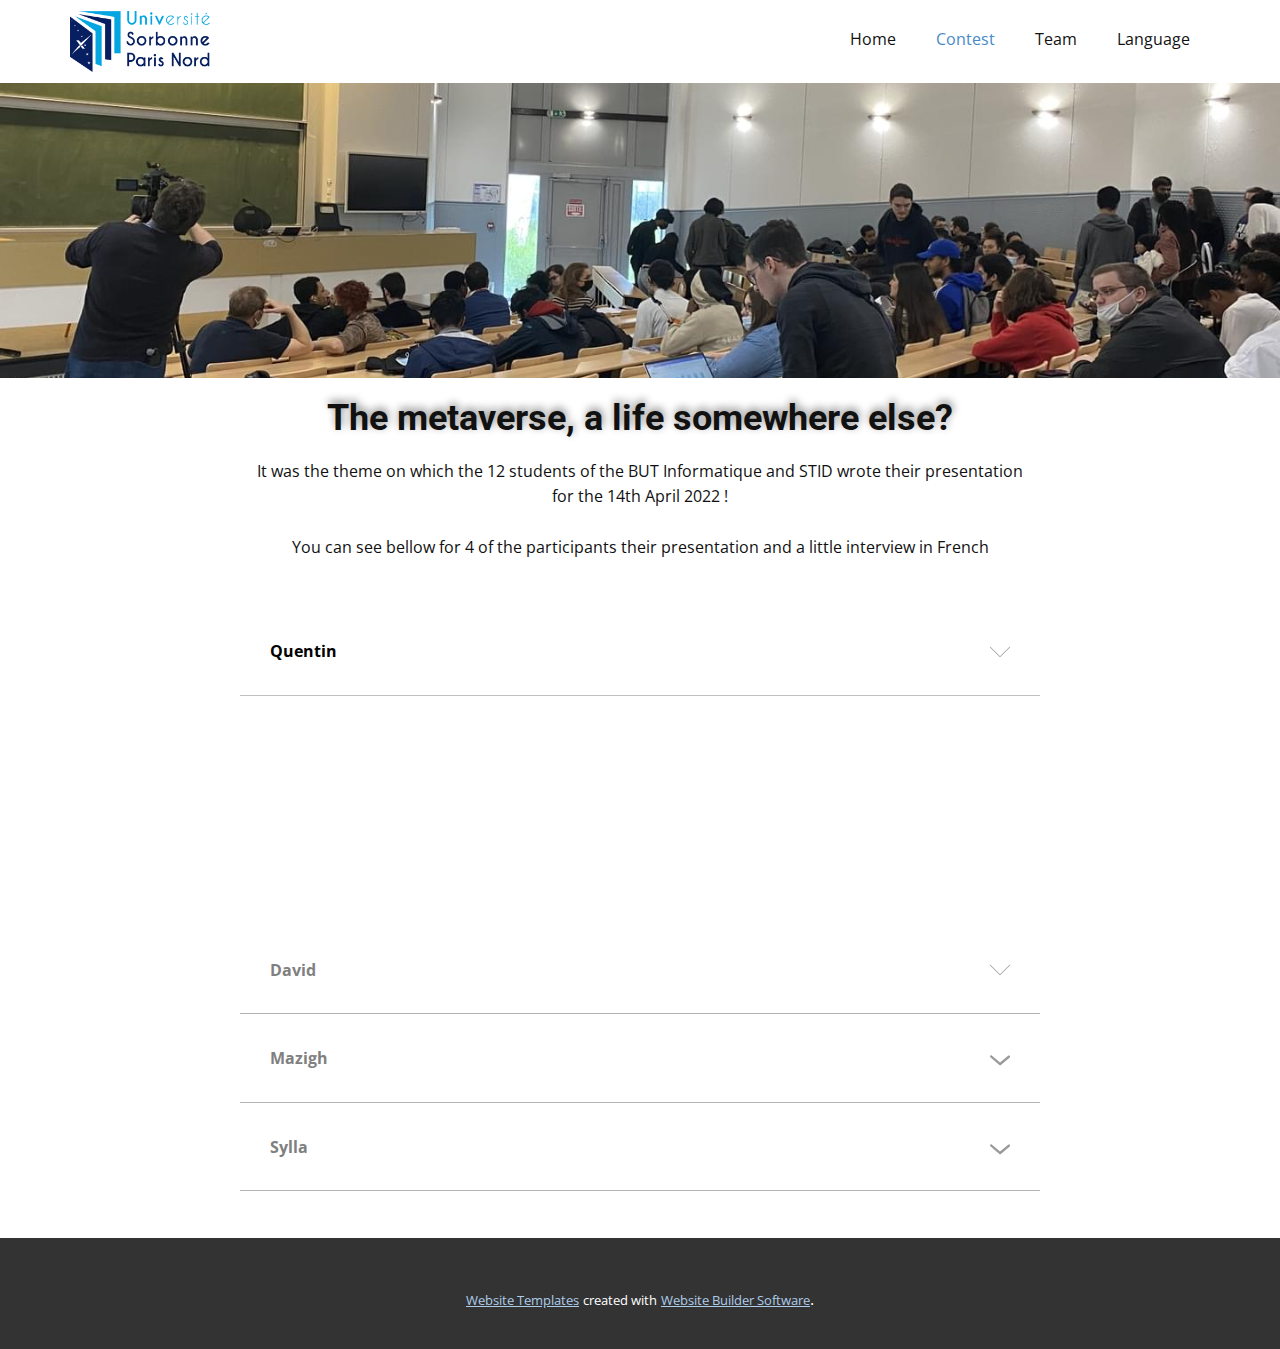
<file: index.html>
<!DOCTYPE html>
<html style="font-size: 16px;">
  <head>
    <meta name="viewport" content="width=device-width, initial-scale=1.0">
    <meta charset="utf-8">
    <meta name="keywords" content="Le métavers, une vie ailleurs ?">
    <meta name="description" content="">
    <title>Contest</title>
    <link rel="stylesheet" href="nicepage.css" media="screen">
<link rel="stylesheet" href="Contest.css" media="screen">
    <script class="u-script" type="text/javascript" src="jquery-1.9.1.min.js" defer=""></script>
    <script class="u-script" type="text/javascript" src="nicepage.js" defer=""></script>
    <meta name="generator" content="Nicepage 4.12.16, nicepage.com">
    <link id="u-theme-google-font" rel="stylesheet" href="https://fonts.googleapis.com/css?family=Roboto:100,100i,300,300i,400,400i,500,500i,700,700i,900,900i|Open+Sans:300,300i,400,400i,500,500i,600,600i,700,700i,800,800i">
    
    
    
    
    <script type="application/ld+json">{
		"@context": "http://schema.org",
		"@type": "Organization",
		"name": "",
		"logo": "images/logoUSPN-site-1-1.png"
}</script>
    <meta name="theme-color" content="#478ac9">
    <meta property="og:title" content="Contest">
    <meta property="og:type" content="website">
  </head>
  <body data-home-page="https://website2178571.nicepage.io/Contest.html?version=9240c4cb-03a0-4c8b-92e5-8b2b0577f92e" data-home-page-title="Contest" class="u-body u-xl-mode"><header class="u-clearfix u-header u-header" id="sec-07f2"><div class="u-clearfix u-sheet u-sheet-1">
        <nav class="u-menu u-menu-dropdown u-offcanvas u-menu-1">
          <div class="menu-collapse" style="font-size: 1rem; letter-spacing: 0px;">
            <a class="u-button-style u-custom-left-right-menu-spacing u-custom-padding-bottom u-custom-top-bottom-menu-spacing u-nav-link u-text-active-palette-1-base u-text-hover-palette-2-base" href="#">
              <svg class="u-svg-link" viewBox="0 0 24 24"><use xlink:href="#menu-hamburger"></use></svg>
              <svg class="u-svg-content" version="1.1" id="menu-hamburger" viewBox="0 0 16 16" x="0px" y="0px" xmlns:xlink="http://www.w3.org/1999/xlink" xmlns="http://www.w3.org/2000/svg"><g><rect y="1" width="16" height="2"></rect><rect y="7" width="16" height="2"></rect><rect y="13" width="16" height="2"></rect>
</g></svg>
            </a>
          </div>
          <div class="u-custom-menu u-nav-container">
            <ul class="u-nav u-unstyled u-nav-1"><li class="u-nav-item"><a class="u-button-style u-nav-link u-text-active-palette-1-base u-text-hover-palette-2-base" href="Home.html" style="padding: 10px 20px;">Home</a>
</li><li class="u-nav-item"><a class="u-button-style u-nav-link u-text-active-palette-1-base u-text-hover-palette-2-base" href="Contest.html" style="padding: 10px 20px;">Contest</a>
</li><li class="u-nav-item"><a class="u-button-style u-nav-link u-text-active-palette-1-base u-text-hover-palette-2-base" href="Team.html" style="padding: 10px 20px;">Team</a>
</li><li class="u-nav-item"><a class="u-button-style u-nav-link u-text-active-palette-1-base u-text-hover-palette-2-base" style="padding: 10px 20px;">Language</a><div class="u-nav-popup"><ul class="u-h-spacing-20 u-nav u-unstyled u-v-spacing-10"><li class="u-nav-item"><a class="u-button-style u-nav-link u-white">Francais</a>
</li><li class="u-nav-item"><a class="u-button-style u-nav-link u-white">English</a>
</li></ul>
</div>
</li></ul>
          </div>
          <div class="u-custom-menu u-nav-container-collapse">
            <div class="u-black u-container-style u-inner-container-layout u-opacity u-opacity-95 u-sidenav">
              <div class="u-inner-container-layout u-sidenav-overflow">
                <div class="u-menu-close"></div>
                <ul class="u-align-center u-nav u-popupmenu-items u-unstyled u-nav-3"><li class="u-nav-item"><a class="u-button-style u-nav-link" href="Home.html">Home</a>
</li><li class="u-nav-item"><a class="u-button-style u-nav-link" href="Contest.html">Contest</a>
</li><li class="u-nav-item"><a class="u-button-style u-nav-link" href="Team.html">Team</a>
</li><li class="u-nav-item"><a class="u-button-style u-nav-link">Language</a><div class="u-nav-popup"><ul class="u-h-spacing-20 u-nav u-unstyled u-v-spacing-10"><li class="u-nav-item"><a class="u-button-style u-nav-link">Francais</a>
</li><li class="u-nav-item"><a class="u-button-style u-nav-link">English</a>
</li></ul>
</div>
</li></ul>
              </div>
            </div>
            <div class="u-black u-menu-overlay u-opacity u-opacity-70"></div>
          </div>
        </nav>
        <a href="https://www.univ-paris13.fr/" class="u-image u-logo u-image-1" data-image-width="1000" data-image-height="432" title="Université" target="_blank">
          <img src="images/logoUSPN-site-1-1.png" class="u-logo-image u-logo-image-1">
        </a>
      </div></header>
    <section class="u-clearfix u-image u-section-1" id="sec-b427" data-image-width="1440" data-image-height="1080">
      <div class="u-clearfix u-sheet u-sheet-1"></div>
    </section>
    <section class="u-clearfix u-white u-section-2" id="sec-12b8">
      <div class="u-clearfix u-sheet u-valign-middle u-sheet-1">
        <h2 class="u-align-center u-text u-text-default u-text-1"> The metaverse, a life somewhere else?</h2>
        <p class="u-align-center u-text u-text-default u-text-2">It was the theme on which the 12 students of the BUT Informatique and STID wrote their presentation<br>for the 14th April 2022 !<br>
          <br>You can see bellow for 4 of the participants their presentation and a little interview in French<br>
        </p>
      </div>
    </section>
    <section class="u-align-center u-clearfix u-white u-section-3" id="sec-82fa">
      <div class="u-clearfix u-sheet u-sheet-1">
        <div class="u-accordion u-spacing-2 u-accordion-1">
          <div class="u-accordion-item">
            <a class="active u-accordion-link u-border-1 u-border-active-grey-25 u-border-grey-30 u-border-hover-grey-30 u-border-no-left u-border-no-right u-border-no-top u-button-style u-text-active-black u-text-grey-50 u-text-hover-black u-accordion-link-1" id="link-accordion-7c0e" aria-controls="accordion-7c0e" aria-selected="true">
              <span class="u-accordion-link-text">Quentin</span><span class="u-accordion-link-icon u-icon u-text-grey-40 u-icon-1"><svg class="u-svg-link" preserveAspectRatio="xMidYMin slice" viewBox="0 0 512 512" style=""><use xlink:href="#svg-efea"></use></svg><svg xmlns="http://www.w3.org/2000/svg" xmlns:xlink="http://www.w3.org/1999/xlink" version="1.1" xml:space="preserve" class="u-svg-content" viewBox="0 0 512 512" x="0px" y="0px" id="svg-efea" style="enable-background:new 0 0 512 512;"><g><g><path d="M509.121,125.966c-3.838-3.838-10.055-3.838-13.893,0L256.005,365.194L16.771,125.966c-3.838-3.838-10.055-3.838-13.893,0    c-3.838,3.838-3.838,10.055,0,13.893l246.18,246.175c1.842,1.842,4.337,2.878,6.947,2.878c2.61,0,5.104-1.036,6.946-2.878    l246.17-246.175C512.959,136.021,512.959,129.804,509.121,125.966z"></path>
</g>
</g></svg></span>
            </a>
            <div class="u-accordion-active u-accordion-pane u-align-left u-container-style u-accordion-pane-1" id="accordion-7c0e" aria-labelledby="link-accordion-7c0e">
              <div class="u-container-layout u-container-layout-1">
                <div class="u-video u-video-contain u-video-1">
                  <div class="embed-responsive embed-responsive-1">
                    <iframe style="position: absolute;top: 0;left: 0;width: 100%;height: 100%;" class="embed-responsive-item" src="https://www.youtube.com/embed/X8LjjN_VY5U?mute=0&amp;showinfo=0&amp;controls=0&amp;start=0" allowfullscreen="" frameborder="0"></iframe>
                  </div>
                </div>
                <div class="u-video u-video-contain u-video-2">
                  <div class="embed-responsive embed-responsive-2">
                    <iframe style="position: absolute;top: 0;left: 0;width: 100%;height: 100%;" class="embed-responsive-item" src="https://www.youtube.com/embed/1qL5p9b2txo?mute=0&amp;showinfo=0&amp;controls=0&amp;start=0" allowfullscreen="" frameborder="0"></iframe>
                  </div>
                </div>
              </div>
            </div>
          </div>
          <div class="u-accordion-item">
            <a class="u-accordion-link u-border-1 u-border-active-grey-25 u-border-grey-30 u-border-hover-grey-30 u-border-no-left u-border-no-right u-border-no-top u-button-style u-text-active-black u-text-grey-50 u-text-hover-black u-accordion-link-2" id="link-accordion-a6bb" aria-controls="accordion-a6bb" aria-selected="false">
              <span class="u-accordion-link-text">David</span><span class="u-accordion-link-icon u-icon u-text-grey-40 u-icon-2"><svg class="u-svg-link" preserveAspectRatio="xMidYMin slice" viewBox="0 0 512 512" style=""><use xlink:href="#svg-4429"></use></svg><svg xmlns="http://www.w3.org/2000/svg" xmlns:xlink="http://www.w3.org/1999/xlink" version="1.1" xml:space="preserve" class="u-svg-content" viewBox="0 0 512 512" x="0px" y="0px" id="svg-4429" style="enable-background:new 0 0 512 512;"><g><g><path d="M509.121,125.966c-3.838-3.838-10.055-3.838-13.893,0L256.005,365.194L16.771,125.966c-3.838-3.838-10.055-3.838-13.893,0    c-3.838,3.838-3.838,10.055,0,13.893l246.18,246.175c1.842,1.842,4.337,2.878,6.947,2.878c2.61,0,5.104-1.036,6.946-2.878    l246.17-246.175C512.959,136.021,512.959,129.804,509.121,125.966z"></path>
</g>
</g></svg></span>
            </a>
            <div class="u-accordion-pane u-align-left u-container-style u-accordion-pane-2" id="accordion-a6bb" aria-labelledby="link-accordion-a6bb">
              <div class="u-container-layout u-container-layout-2">
                <div class="u-video u-video-contain u-video-3">
                  <div class="embed-responsive embed-responsive-3">
                    <iframe style="position: absolute;top: 0;left: 0;width: 100%;height: 100%;" class="embed-responsive-item" src="https://www.youtube.com/embed/xRLHRmTtOo4?mute=0&amp;showinfo=0&amp;controls=0&amp;start=0" allowfullscreen="" frameborder="0"></iframe>
                  </div>
                </div>
                <div class="u-video u-video-contain u-video-4">
                  <div class="embed-responsive embed-responsive-4">
                    <iframe style="position: absolute;top: 0;left: 0;width: 100%;height: 100%;" class="embed-responsive-item" src="https://www.youtube.com/embed/YYGAf6LLX_0?mute=0&amp;showinfo=0&amp;controls=0&amp;start=0" allowfullscreen="" frameborder="0"></iframe>
                  </div>
                </div>
              </div>
            </div>
          </div>
          <div class="u-accordion-item">
            <a class="u-accordion-link u-border-1 u-border-active-grey-25 u-border-grey-30 u-border-hover-grey-30 u-border-no-left u-border-no-right u-border-no-top u-button-style u-text-active-black u-text-grey-50 u-text-hover-black u-accordion-link-3" id="link-edbb" aria-controls="edbb" aria-selected="false">
              <span class="u-accordion-link-text">Mazigh</span><span class="u-accordion-link-icon u-icon u-text-grey-40 u-icon-3"><svg class="u-svg-link" preserveAspectRatio="xMidYMin slice" viewBox="0 0 16 16" style=""><use xlink:href="#svg-2633"></use></svg><svg class="u-svg-content" viewBox="0 0 16 16" x="0px" y="0px" id="svg-2633"><path d="M8,10.7L1.6,5.3c-0.4-0.4-1-0.4-1.3,0c-0.4,0.4-0.4,0.9,0,1.3l7.2,6.1c0.1,0.1,0.4,0.2,0.6,0.2s0.4-0.1,0.6-0.2l7.1-6
	c0.4-0.4,0.4-0.9,0-1.3c-0.4-0.4-1-0.4-1.3,0L8,10.7z"></path></svg></span>
            </a>
            <div class="u-accordion-pane u-align-left u-container-style u-accordion-pane-3" id="edbb" aria-labelledby="link-edbb">
              <div class="u-container-layout u-container-layout-3">
                <div class="u-video u-video-contain u-video-5">
                  <div class="embed-responsive embed-responsive-5">
                    <iframe style="position: absolute;top: 0;left: 0;width: 100%;height: 100%;" class="embed-responsive-item" src="https://www.youtube.com/embed/D2gXWBiUt-s?mute=0&amp;showinfo=0&amp;controls=0&amp;start=0" allowfullscreen="" frameborder="0"></iframe>
                  </div>
                </div>
                <div class="u-video u-video-contain u-video-6">
                  <div class="embed-responsive embed-responsive-6">
                    <iframe style="position: absolute;top: 0;left: 0;width: 100%;height: 100%;" class="embed-responsive-item" src="https://www.youtube.com/embed/Yv1lb-tUnpk?mute=0&amp;showinfo=0&amp;controls=0&amp;start=0" allowfullscreen="" frameborder="0"></iframe>
                  </div>
                </div>
              </div>
            </div>
          </div>
          <div class="u-accordion-item">
            <a class="u-accordion-link u-border-1 u-border-active-grey-25 u-border-grey-30 u-border-hover-grey-30 u-border-no-left u-border-no-right u-border-no-top u-button-style u-text-active-black u-text-grey-50 u-text-hover-black u-accordion-link-4" id="link-5ab4" aria-controls="5ab4" aria-selected="false">
              <span class="u-accordion-link-text">Sylla</span><span class="u-accordion-link-icon u-icon u-text-grey-40 u-icon-4"><svg class="u-svg-link" preserveAspectRatio="xMidYMin slice" viewBox="0 0 16 16" style=""><use xlink:href="#svg-ae4b"></use></svg><svg class="u-svg-content" viewBox="0 0 16 16" x="0px" y="0px" id="svg-ae4b"><path d="M8,10.7L1.6,5.3c-0.4-0.4-1-0.4-1.3,0c-0.4,0.4-0.4,0.9,0,1.3l7.2,6.1c0.1,0.1,0.4,0.2,0.6,0.2s0.4-0.1,0.6-0.2l7.1-6
	c0.4-0.4,0.4-0.9,0-1.3c-0.4-0.4-1-0.4-1.3,0L8,10.7z"></path></svg></span>
            </a>
            <div class="u-accordion-pane u-align-left u-container-style u-accordion-pane-4" id="5ab4" aria-labelledby="link-5ab4">
              <div class="u-container-layout u-valign-top u-container-layout-4">
                <div class="u-video u-video-contain u-video-7">
                  <div class="embed-responsive embed-responsive-7">
                    <iframe style="position: absolute;top: 0;left: 0;width: 100%;height: 100%;" class="embed-responsive-item" src="https://www.youtube.com/embed/RV2NDY_noow?mute=0&amp;showinfo=0&amp;controls=0&amp;start=0" allowfullscreen="" frameborder="0"></iframe>
                  </div>
                </div>
                <div class="u-video u-video-contain u-video-8">
                  <div class="embed-responsive embed-responsive-8">
                    <iframe style="position: absolute;top: 0;left: 0;width: 100%;height: 100%;" class="embed-responsive-item" src="https://www.youtube.com/embed/iK3vhcrLc98?mute=0&amp;showinfo=0&amp;controls=0&amp;start=0" allowfullscreen="" frameborder="0"></iframe>
                  </div>
                </div>
              </div>
            </div>
          </div>
        </div>
      </div>
    </section>
    
    
    <footer class="u-align-center u-clearfix u-footer u-grey-80 u-footer" id="sec-1e06"><div class="u-align-left u-clearfix u-sheet u-sheet-1"></div></footer>
    <section class="u-backlink u-clearfix u-grey-80">
      <a class="u-link" href="https://nicepage.com/website-templates" target="_blank">
        <span>Website Templates</span>
      </a>
      <p class="u-text">
        <span>created with</span>
      </p>
      <a class="u-link" href="" target="_blank">
        <span>Website Builder Software</span>
      </a>. 
    </section>
  </body>
</html>
</file>
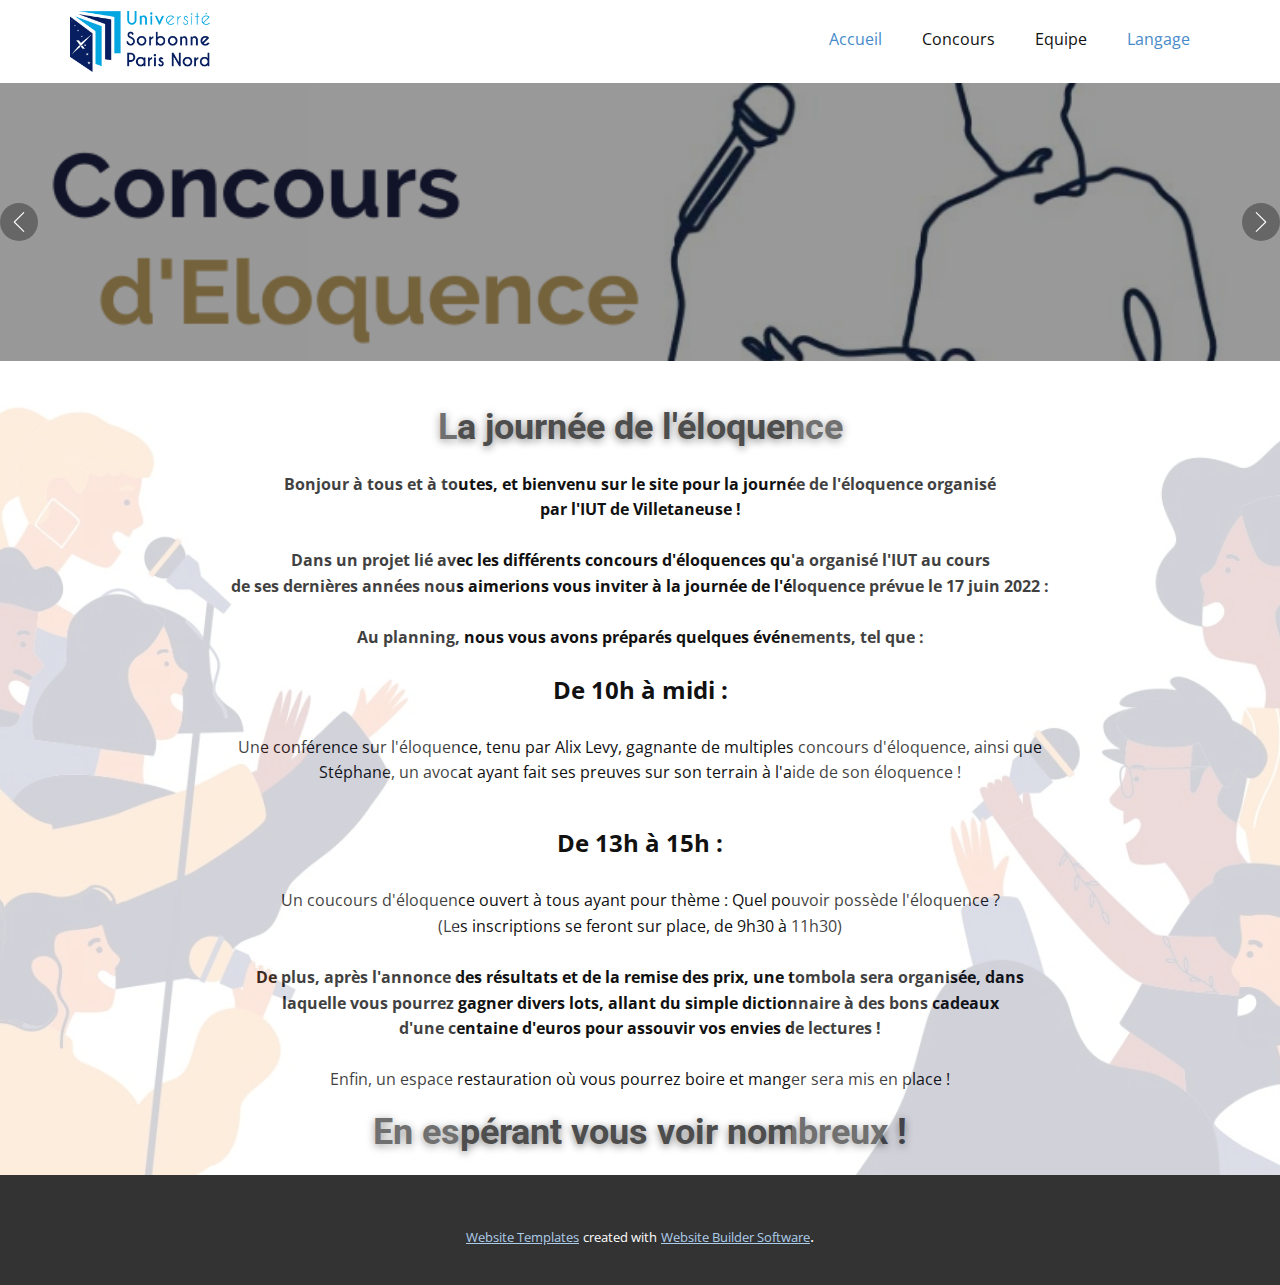
<file: Accueil.html>
<!DOCTYPE html>
<html style="font-size: 16px;">
  <head>
    <meta name="viewport" content="width=device-width, initial-scale=1.0">
    <meta charset="utf-8">
    <meta name="keywords" content="La journée de l&amp;apos;éloquence, En espérant vous voir nombreux !">
    <meta name="description" content="">
    <title>Accueil</title>
    <link rel="stylesheet" href="nicepage.css" media="screen">
<link rel="stylesheet" href="Accueil.css" media="screen">
    <script class="u-script" type="text/javascript" src="jquery-1.9.1.min.js" defer=""></script>
    <script class="u-script" type="text/javascript" src="nicepage.js" defer=""></script>
    <meta name="generator" content="Nicepage 4.12.16, nicepage.com">
    <link id="u-theme-google-font" rel="stylesheet" href="https://fonts.googleapis.com/css?family=Roboto:100,100i,300,300i,400,400i,500,500i,700,700i,900,900i|Open+Sans:300,300i,400,400i,500,500i,600,600i,700,700i,800,800i">
    
    
    <script type="application/ld+json">{
		"@context": "http://schema.org",
		"@type": "Organization",
		"name": "",
		"logo": "images/logoUSPN-site-1-1.png"
}</script>
    <meta name="theme-color" content="#478ac9">
    <meta property="og:title" content="Accueil">
    <meta property="og:type" content="website">
  </head>
  <body class="u-body u-xl-mode"><header class="u-clearfix u-header u-header" id="sec-07f2"><div class="u-clearfix u-sheet u-sheet-1">
        <nav class="u-menu u-menu-dropdown u-offcanvas u-menu-1">
          <div class="menu-collapse" style="font-size: 1rem; letter-spacing: 0px;">
            <a class="u-button-style u-custom-left-right-menu-spacing u-custom-padding-bottom u-custom-top-bottom-menu-spacing u-nav-link u-text-active-palette-1-base u-text-hover-palette-2-base" href="#">
              <svg class="u-svg-link" viewBox="0 0 24 24"><use xlink:href="#menu-hamburger"></use></svg>
              <svg class="u-svg-content" version="1.1" id="menu-hamburger" viewBox="0 0 16 16" x="0px" y="0px" xmlns:xlink="http://www.w3.org/1999/xlink" xmlns="http://www.w3.org/2000/svg"><g><rect y="1" width="16" height="2"></rect><rect y="7" width="16" height="2"></rect><rect y="13" width="16" height="2"></rect>
</g></svg>
            </a>
          </div>
          <div class="u-custom-menu u-nav-container">
            <ul class="u-nav u-unstyled u-nav-1"><li class="u-nav-item"><a class="u-button-style u-nav-link u-text-active-palette-1-base u-text-hover-palette-2-base" href="Accueil.html" style="padding: 10px 20px;">Accueil</a>
</li><li class="u-nav-item"><a class="u-button-style u-nav-link u-text-active-palette-1-base u-text-hover-palette-2-base" href="Concours.html" style="padding: 10px 20px;">Concours</a>
</li><li class="u-nav-item"><a class="u-button-style u-nav-link u-text-active-palette-1-base u-text-hover-palette-2-base" href="Equipe.html" style="padding: 10px 20px;">Equipe</a>
</li><li class="u-nav-item"><a class="u-button-style u-nav-link u-text-active-palette-1-base u-text-hover-palette-2-base" style="padding: 10px 20px;">Langage</a><div class="u-nav-popup"><ul class="u-h-spacing-20 u-nav u-unstyled u-v-spacing-10"><li class="u-nav-item"><a class="u-button-style u-nav-link u-white" href="Accueil.html">Francais</a>
</li><li class="u-nav-item"><a class="u-button-style u-nav-link u-white" href="Home.html">English</a>
</li></ul>
</div>
</li></ul>
          </div>
          <div class="u-custom-menu u-nav-container-collapse">
            <div class="u-black u-container-style u-inner-container-layout u-opacity u-opacity-95 u-sidenav">
              <div class="u-inner-container-layout u-sidenav-overflow">
                <div class="u-menu-close"></div>
                <ul class="u-align-center u-nav u-popupmenu-items u-unstyled u-nav-3"><li class="u-nav-item"><a class="u-button-style u-nav-link" href="Accueil.html">Accueil</a>
</li><li class="u-nav-item"><a class="u-button-style u-nav-link" href="Concours.html">Concours</a>
</li><li class="u-nav-item"><a class="u-button-style u-nav-link" href="Equipe.html">Equipe</a>
</li><li class="u-nav-item"><a class="u-button-style u-nav-link">Langage</a><div class="u-nav-popup"><ul class="u-h-spacing-20 u-nav u-unstyled u-v-spacing-10"><li class="u-nav-item"><a class="u-button-style u-nav-link">Francais</a>
</li><li class="u-nav-item"><a class="u-button-style u-nav-link">English</a>
</li></ul>
</div>
</li></ul>
              </div>
            </div>
            <div class="u-black u-menu-overlay u-opacity u-opacity-70"></div>
          </div>
        </nav>
        <a href="https://www.univ-paris13.fr/" class="u-image u-logo u-image-1" data-image-width="1000" data-image-height="432" title="Université" target="_blank">
          <img src="images/logoUSPN-site-1-1.png" class="u-logo-image u-logo-image-1">
        </a>
      </div></header>
    <section class="u-align-center u-clearfix u-section-1" id="sec-975a">
      <style data-mode="XXL">@media (max-width: 0px) {
  .u-block-8313-2 {
    min-height: 613px;
  }
  .u-section-1 .u-slider-1 {
    width: 758px;
    min-height: 478px;
    height: auto;
    margin-top: 60px;
    margin-bottom: 60px;
    margin-left: auto;
    margin-right: auto;
  }
  .u-section-1 .u-carousel-indicators-1 {
    position: absolute;
    bottom: 10px;
    width: auto;
    height: auto;
  }
  .u-section-1 .u-image-1 {
    background-image: linear-gradient(0deg, rgba(0,0,0,0.4), rgba(0,0,0,0.4)), url("[data-uri]");
    background-position: 50% 50%;
  }
  .u-section-1 .u-container-layout-1 {
    padding-top: 30px;
    padding-bottom: 30px;
    padding-left: 60px;
    padding-right: 60px;
  }
  .u-block-8313-32 {
    margin-top: 0;
    margin-bottom: 0;
    margin-left: auto;
    margin-right: auto;
  }
  .u-block-8313-33 {
    width: 409px;
    margin-top: 20px;
    margin-left: auto;
    margin-right: auto;
    margin-bottom: 0;
  }
  .u-block-8313-34 {
    border-style: none;
    font-weight: 700;
    text-transform: uppercase;
    font-size: 0.875rem;
    letter-spacing: 1px;
    background-image: none;
    margin-top: 30px;
    margin-left: auto;
    margin-right: auto;
    margin-bottom: 0;
  }
  .u-section-1 .u-image-2 {
    background-image: linear-gradient(0deg, rgba(0,0,0,0.4), rgba(0,0,0,0.4)), url("[data-uri]");
    background-position: 50% 50%;
  }
  .u-section-1 .u-container-layout-2 {
    padding-top: 30px;
    padding-bottom: 30px;
    padding-left: 60px;
    padding-right: 60px;
  }
  .u-block-8313-37 {
    margin-top: 0;
    margin-bottom: 0;
    margin-left: auto;
    margin-right: auto;
  }
  .u-section-1 .u-text-1 {
    width: 409px;
    margin-top: 20px;
    margin-left: auto;
    margin-right: auto;
    margin-bottom: 0;
  }
  .u-section-1 .u-text-2 {
    border-style: none;
    font-weight: 700;
    text-transform: uppercase;
    font-size: 0.875rem;
    letter-spacing: 1px;
    background-image: none;
    margin-top: 30px;
    margin-left: auto;
    margin-right: auto;
    margin-bottom: 0;
  }
  .u-section-1 .u-carousel-control-1 {
    width: 38px;
    height: 38px;
    background-image: none;
    left: -58px;
    position: absolute;
    right: auto;
  }
  .u-section-1 .u-carousel-control-2 {
    width: 38px;
    height: 38px;
    background-image: none;
    left: auto;
    position: absolute;
    right: -58px;
  }
}</style>
      <div id="carousel-bd35" data-interval="5000" data-u-ride="carousel" class="u-carousel u-expanded-width u-slider u-slider-1">
        <ol class="u-absolute-hcenter u-carousel-indicators u-hidden u-carousel-indicators-1">
          <li data-u-target="#carousel-bd35" class="u-active u-grey-30" data-u-slide-to="0"></li>
          <li data-u-target="#carousel-bd35" class="u-grey-30" data-u-slide-to="1"></li>
        </ol>
        <div class="u-carousel-inner" role="listbox">
          <div class="u-active u-align-left u-carousel-item u-container-style u-image u-shading u-slide u-image-1" data-image-width="780" data-image-height="320">
            <div class="u-container-layout u-container-layout-1"></div>
          </div>
          <div class="u-align-left u-carousel-item u-container-style u-image u-shading u-slide u-image-2" data-image-width="1440" data-image-height="1080">
            <div class="u-container-layout u-container-layout-2"></div>
          </div>
        </div>
        <a class="u-absolute-vcenter u-carousel-control u-carousel-control-prev u-grey-60 u-hidden-sm u-hidden-xs u-icon-circle u-spacing-9 u-carousel-control-1" href="#carousel-bd35" role="button" data-u-slide="prev">
          <span aria-hidden="true">
            <svg viewBox="0 0 477.175 477.175"><path d="M145.188,238.575l215.5-215.5c5.3-5.3,5.3-13.8,0-19.1s-13.8-5.3-19.1,0l-225.1,225.1c-5.3,5.3-5.3,13.8,0,19.1l225.1,225
                    c2.6,2.6,6.1,4,9.5,4s6.9-1.3,9.5-4c5.3-5.3,5.3-13.8,0-19.1L145.188,238.575z"></path></svg>
          </span>
          <span class="sr-only">+Previous</span>
        </a>
        <a class="u-absolute-vcenter u-carousel-control u-carousel-control-next u-grey-60 u-hidden-sm u-hidden-xs u-icon-circle u-spacing-9 u-carousel-control-2" href="#carousel-bd35" role="button" data-u-slide="next">
          <span aria-hidden="true">
            <svg viewBox="0 0 477.175 477.175"><path d="M360.731,229.075l-225.1-225.1c-5.3-5.3-13.8-5.3-19.1,0s-5.3,13.8,0,19.1l215.5,215.5l-215.5,215.5
                    c-5.3,5.3-5.3,13.8,0,19.1c2.6,2.6,6.1,4,9.5,4c3.4,0,6.9-1.3,9.5-4l225.1-225.1C365.931,242.875,365.931,234.275,360.731,229.075z"></path></svg>
          </span>
          <span class="sr-only">+Next</span>
        </a>
      </div>
      <h2 class="u-text u-text-default u-text-grey-75 u-text-1">
        <span class="u-text-grey-70">La journée de l'éloquence</span>
        <br>
      </h2>
      <p class="u-text u-text-2">Bonjour à tous et à toutes, et bienvenu sur le site pour la journée de l'éloquence organisé<br>par l'IUT de Villetaneuse !<br>
        <br>Dans un projet lié avec les différents concours d'éloquences qu'a organisé l'IUT au cours <br>de ses dernières années nous aimerions vous inviter à la journée de l'éloquence prévue le 17 juin 2022 :<br>
        <br>Au planning, nous vous avons préparés quelques événements, tel que :<br>
      </p>
      <p class="u-text u-text-default u-text-3">
        <span style="font-weight: 700; font-size: 1.5rem;">De 10h à midi :<br>
        </span>&nbsp;<br>Une conférence sur l'éloquence, tenu par Alix Levy, gagnante de multiples concours d'éloquence, ainsi que<br>Stéphane, un avocat ayant fait ses preuves sur son terrain à l'aide de son éloquence !<br>
        <span style="font-weight: 700;">
          <span style="font-size: 1.5rem;">
            <br>De 13h à 15h :
          </span>
          <br>
        </span>
        <br>Un coucours d'éloquence ouvert à tous ayant pour thème : Quel pouvoir possède l'éloquence ?<br>(Les inscriptions se feront sur place, de 9h30 à 11h30)<br>
        <span style="font-weight: 700;">
          <br>De plus, après l'annonce des résultats et de la remise des prix, une tombola sera organisée, dans <br>laquelle vous pourrez gagner divers lots, allant du simple dictionnaire à des bons cadeaux<br>d'une centaine d'euros pour assouvir vos envies de lectures !<br>
        </span>
        <br>Enfin, un espace restauration où vous pourrez boire et manger sera mis en place !<br>
      </p>
      <h2 class="u-text u-text-default u-text-grey-70 u-text-4">En espérant vous voir nombreux !<br>
      </h2>
      <img class="u-hidden-md u-hidden-sm u-hidden-xs u-image u-image-default u-opacity u-opacity-20 u-image-3" alt="" data-image-width="458" data-image-height="720" src="images/unknown.png">
      <img class="u-hidden-md u-hidden-sm u-hidden-xs u-image u-image-default u-opacity u-opacity-20 u-image-4" src="images/a.png" alt="" data-image-width="488" data-image-height="720">
    </section>
    <style class="u-overlap-style">.u-overlap:not(.u-sticky-scroll) .u-header {
background-image: linear-gradient(#333333, black) !important
}</style>
    
    
    <footer class="u-align-center u-clearfix u-footer u-grey-80 u-footer" id="sec-1e06"><div class="u-align-left u-clearfix u-sheet u-sheet-1"></div></footer>
    <section class="u-backlink u-clearfix u-grey-80">
      <a class="u-link" href="https://nicepage.com/website-templates" target="_blank">
        <span>Website Templates</span>
      </a>
      <p class="u-text">
        <span>created with</span>
      </p>
      <a class="u-link" href="" target="_blank">
        <span>Website Builder Software</span>
      </a>. 
    </section>
  </body>
</html>
</file>
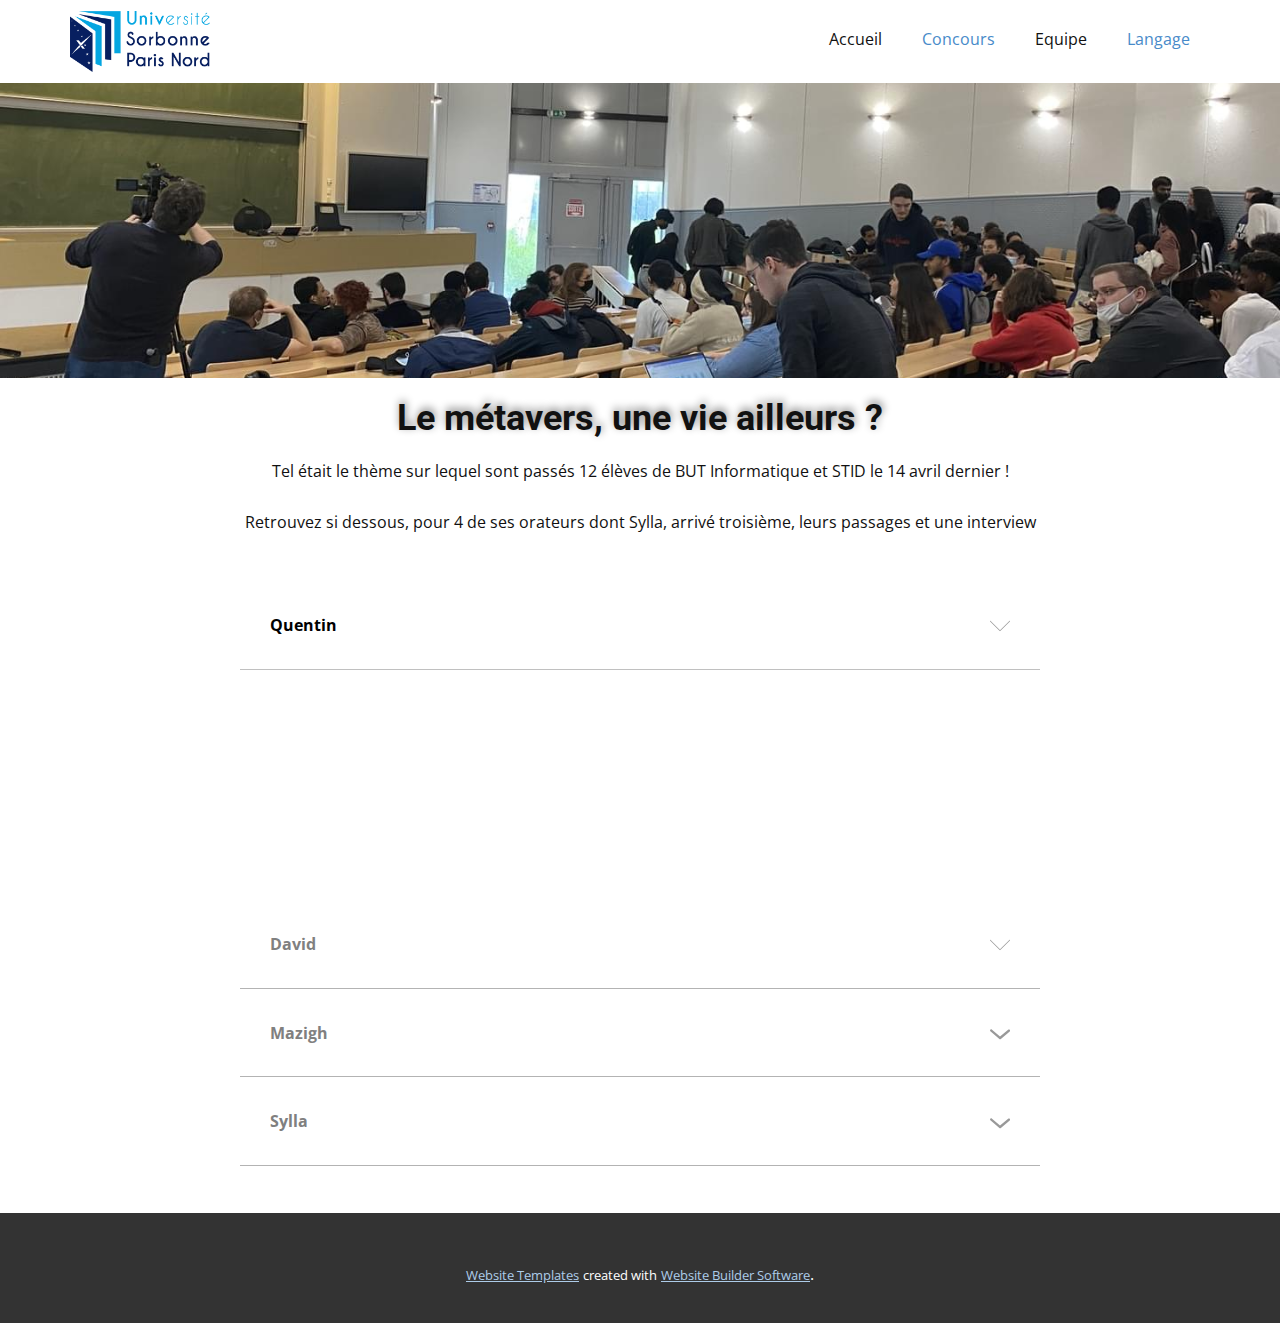
<file: Concours.html>
<!DOCTYPE html>
<html style="font-size: 16px;">
  <head>
    <meta name="viewport" content="width=device-width, initial-scale=1.0">
    <meta charset="utf-8">
    <meta name="keywords" content="Le métavers, une vie ailleurs ?">
    <meta name="description" content="">
    <title>Concours</title>
    <link rel="stylesheet" href="nicepage.css" media="screen">
<link rel="stylesheet" href="Concours.css" media="screen">
    <script class="u-script" type="text/javascript" src="jquery-1.9.1.min.js" defer=""></script>
    <script class="u-script" type="text/javascript" src="nicepage.js" defer=""></script>
    <meta name="generator" content="Nicepage 4.12.16, nicepage.com">
    <link id="u-theme-google-font" rel="stylesheet" href="https://fonts.googleapis.com/css?family=Roboto:100,100i,300,300i,400,400i,500,500i,700,700i,900,900i|Open+Sans:300,300i,400,400i,500,500i,600,600i,700,700i,800,800i">
    
    
    
    
    <script type="application/ld+json">{
		"@context": "http://schema.org",
		"@type": "Organization",
		"name": "",
		"logo": "images/logoUSPN-site-1-1.png"
}</script>
    <meta name="theme-color" content="#478ac9">
    <meta property="og:title" content="Concours">
    <meta property="og:type" content="website">
  </head>
  <body class="u-body u-xl-mode"><header class="u-clearfix u-header u-header" id="sec-07f2"><div class="u-clearfix u-sheet u-sheet-1">
        <nav class="u-menu u-menu-dropdown u-offcanvas u-menu-1">
          <div class="menu-collapse" style="font-size: 1rem; letter-spacing: 0px;">
            <a class="u-button-style u-custom-left-right-menu-spacing u-custom-padding-bottom u-custom-top-bottom-menu-spacing u-nav-link u-text-active-palette-1-base u-text-hover-palette-2-base" href="#">
              <svg class="u-svg-link" viewBox="0 0 24 24"><use xlink:href="#menu-hamburger"></use></svg>
              <svg class="u-svg-content" version="1.1" id="menu-hamburger" viewBox="0 0 16 16" x="0px" y="0px" xmlns:xlink="http://www.w3.org/1999/xlink" xmlns="http://www.w3.org/2000/svg"><g><rect y="1" width="16" height="2"></rect><rect y="7" width="16" height="2"></rect><rect y="13" width="16" height="2"></rect>
</g></svg>
            </a>
          </div>
          <div class="u-custom-menu u-nav-container">
            <ul class="u-nav u-unstyled u-nav-1"><li class="u-nav-item"><a class="u-button-style u-nav-link u-text-active-palette-1-base u-text-hover-palette-2-base" href="Accueil.html" style="padding: 10px 20px;">Accueil</a>
</li><li class="u-nav-item"><a class="u-button-style u-nav-link u-text-active-palette-1-base u-text-hover-palette-2-base" href="Concours.html" style="padding: 10px 20px;">Concours</a>
</li><li class="u-nav-item"><a class="u-button-style u-nav-link u-text-active-palette-1-base u-text-hover-palette-2-base" href="Equipe.html" style="padding: 10px 20px;">Equipe</a>
</li><li class="u-nav-item"><a class="u-button-style u-nav-link u-text-active-palette-1-base u-text-hover-palette-2-base" style="padding: 10px 20px;">Langage</a><div class="u-nav-popup"><ul class="u-h-spacing-20 u-nav u-unstyled u-v-spacing-10"><li class="u-nav-item"><a class="u-button-style u-nav-link u-white" href="Concours.html">Francais</a>
</li><li class="u-nav-item"><a class="u-button-style u-nav-link u-white" href="Contest.html">English</a>
</li></ul>
</div>
</li></ul>
          </div>
          <div class="u-custom-menu u-nav-container-collapse">
            <div class="u-black u-container-style u-inner-container-layout u-opacity u-opacity-95 u-sidenav">
              <div class="u-inner-container-layout u-sidenav-overflow">
                <div class="u-menu-close"></div>
                <ul class="u-align-center u-nav u-popupmenu-items u-unstyled u-nav-3"><li class="u-nav-item"><a class="u-button-style u-nav-link" href="Accueil.html">Accueil</a>
</li><li class="u-nav-item"><a class="u-button-style u-nav-link" href="Concours.html">Concours</a>
</li><li class="u-nav-item"><a class="u-button-style u-nav-link" href="Equipe.html">Equipe</a>
</li><li class="u-nav-item"><a class="u-button-style u-nav-link">Langage</a><div class="u-nav-popup"><ul class="u-h-spacing-20 u-nav u-unstyled u-v-spacing-10"><li class="u-nav-item"><a class="u-button-style u-nav-link" href="Concours.html">Francais</a>
</li><li class="u-nav-item"><a class="u-button-style u-nav-link" href="Contest.html">English</a>
</li></ul>
</div>
</li></ul>
              </div>
            </div>
            <div class="u-black u-menu-overlay u-opacity u-opacity-70"></div>
          </div>
        </nav>
        <a href="https://www.univ-paris13.fr/" class="u-image u-logo u-image-1" data-image-width="1000" data-image-height="432" title="Université" target="_blank">
          <img src="images/logoUSPN-site-1-1.png" class="u-logo-image u-logo-image-1">
        </a>
      </div></header>
    <section class="u-clearfix u-image u-section-1" id="sec-b427" data-image-width="1440" data-image-height="1080">
      <div class="u-clearfix u-sheet u-sheet-1"></div>
    </section>
    <section class="u-clearfix u-white u-section-2" id="sec-12b8">
      <div class="u-clearfix u-sheet u-valign-middle u-sheet-1">
        <h2 class="u-align-center u-text u-text-default u-text-1">Le métavers, une vie ailleurs ?<br>
        </h2>
        <p class="u-align-center u-text u-text-default u-text-2">Tel était le thème sur lequel sont passés 12 élèves de BUT Informatique et STID le 14 avril dernier !<br>
          <br>Retrouvez si dessous, pour 4 de ses orateurs dont Sylla, arrivé troisième, leurs passages et une interview<br>
        </p>
      </div>
    </section>
    <section class="u-align-center u-clearfix u-white u-section-3" id="sec-82fa">
      <div class="u-clearfix u-sheet u-sheet-1">
        <div class="u-accordion u-spacing-2 u-accordion-1">
          <div class="u-accordion-item">
            <a class="active u-accordion-link u-border-1 u-border-active-grey-25 u-border-grey-30 u-border-hover-grey-30 u-border-no-left u-border-no-right u-border-no-top u-button-style u-text-active-black u-text-grey-50 u-text-hover-black u-accordion-link-1" id="link-accordion-7c0e" aria-controls="accordion-7c0e" aria-selected="true">
              <span class="u-accordion-link-text">Quentin</span><span class="u-accordion-link-icon u-icon u-text-grey-40 u-icon-1"><svg class="u-svg-link" preserveAspectRatio="xMidYMin slice" viewBox="0 0 512 512" style=""><use xlink:href="#svg-efea"></use></svg><svg xmlns="http://www.w3.org/2000/svg" xmlns:xlink="http://www.w3.org/1999/xlink" version="1.1" xml:space="preserve" class="u-svg-content" viewBox="0 0 512 512" x="0px" y="0px" id="svg-efea" style="enable-background:new 0 0 512 512;"><g><g><path d="M509.121,125.966c-3.838-3.838-10.055-3.838-13.893,0L256.005,365.194L16.771,125.966c-3.838-3.838-10.055-3.838-13.893,0    c-3.838,3.838-3.838,10.055,0,13.893l246.18,246.175c1.842,1.842,4.337,2.878,6.947,2.878c2.61,0,5.104-1.036,6.946-2.878    l246.17-246.175C512.959,136.021,512.959,129.804,509.121,125.966z"></path>
</g>
</g></svg></span>
            </a>
            <div class="u-accordion-active u-accordion-pane u-align-left u-container-style u-accordion-pane-1" id="accordion-7c0e" aria-labelledby="link-accordion-7c0e">
              <div class="u-container-layout u-container-layout-1">
                <div class="u-video u-video-contain u-video-1">
                  <div class="embed-responsive embed-responsive-1">
                    <iframe style="position: absolute;top: 0;left: 0;width: 100%;height: 100%;" class="embed-responsive-item" src="https://www.youtube.com/embed/X8LjjN_VY5U?mute=0&amp;showinfo=0&amp;controls=0&amp;start=0" allowfullscreen="" frameborder="0"></iframe>
                  </div>
                </div>
                <div class="u-video u-video-contain u-video-2">
                  <div class="embed-responsive embed-responsive-2">
                    <iframe style="position: absolute;top: 0;left: 0;width: 100%;height: 100%;" class="embed-responsive-item" src="https://www.youtube.com/embed/1qL5p9b2txo?mute=0&amp;showinfo=0&amp;controls=0&amp;start=0" allowfullscreen="" frameborder="0"></iframe>
                  </div>
                </div>
              </div>
            </div>
          </div>
          <div class="u-accordion-item">
            <a class="u-accordion-link u-border-1 u-border-active-grey-25 u-border-grey-30 u-border-hover-grey-30 u-border-no-left u-border-no-right u-border-no-top u-button-style u-text-active-black u-text-grey-50 u-text-hover-black u-accordion-link-2" id="link-accordion-a6bb" aria-controls="accordion-a6bb" aria-selected="false">
              <span class="u-accordion-link-text">David</span><span class="u-accordion-link-icon u-icon u-text-grey-40 u-icon-2"><svg class="u-svg-link" preserveAspectRatio="xMidYMin slice" viewBox="0 0 512 512" style=""><use xlink:href="#svg-4429"></use></svg><svg xmlns="http://www.w3.org/2000/svg" xmlns:xlink="http://www.w3.org/1999/xlink" version="1.1" xml:space="preserve" class="u-svg-content" viewBox="0 0 512 512" x="0px" y="0px" id="svg-4429" style="enable-background:new 0 0 512 512;"><g><g><path d="M509.121,125.966c-3.838-3.838-10.055-3.838-13.893,0L256.005,365.194L16.771,125.966c-3.838-3.838-10.055-3.838-13.893,0    c-3.838,3.838-3.838,10.055,0,13.893l246.18,246.175c1.842,1.842,4.337,2.878,6.947,2.878c2.61,0,5.104-1.036,6.946-2.878    l246.17-246.175C512.959,136.021,512.959,129.804,509.121,125.966z"></path>
</g>
</g></svg></span>
            </a>
            <div class="u-accordion-pane u-align-left u-container-style u-accordion-pane-2" id="accordion-a6bb" aria-labelledby="link-accordion-a6bb">
              <div class="u-container-layout u-container-layout-2">
                <div class="u-video u-video-contain u-video-3">
                  <div class="embed-responsive embed-responsive-3">
                    <iframe style="position: absolute;top: 0;left: 0;width: 100%;height: 100%;" class="embed-responsive-item" src="https://www.youtube.com/embed/xRLHRmTtOo4?mute=0&amp;showinfo=0&amp;controls=0&amp;start=0" allowfullscreen="" frameborder="0"></iframe>
                  </div>
                </div>
                <div class="u-video u-video-contain u-video-4">
                  <div class="embed-responsive embed-responsive-4">
                    <iframe style="position: absolute;top: 0;left: 0;width: 100%;height: 100%;" class="embed-responsive-item" src="https://www.youtube.com/embed/YYGAf6LLX_0?mute=0&amp;showinfo=0&amp;controls=0&amp;start=0" allowfullscreen="" frameborder="0"></iframe>
                  </div>
                </div>
              </div>
            </div>
          </div>
          <div class="u-accordion-item">
            <a class="u-accordion-link u-border-1 u-border-active-grey-25 u-border-grey-30 u-border-hover-grey-30 u-border-no-left u-border-no-right u-border-no-top u-button-style u-text-active-black u-text-grey-50 u-text-hover-black u-accordion-link-3" id="link-edbb" aria-controls="edbb" aria-selected="false">
              <span class="u-accordion-link-text">Mazigh</span><span class="u-accordion-link-icon u-icon u-text-grey-40 u-icon-3"><svg class="u-svg-link" preserveAspectRatio="xMidYMin slice" viewBox="0 0 16 16" style=""><use xlink:href="#svg-2633"></use></svg><svg class="u-svg-content" viewBox="0 0 16 16" x="0px" y="0px" id="svg-2633"><path d="M8,10.7L1.6,5.3c-0.4-0.4-1-0.4-1.3,0c-0.4,0.4-0.4,0.9,0,1.3l7.2,6.1c0.1,0.1,0.4,0.2,0.6,0.2s0.4-0.1,0.6-0.2l7.1-6
	c0.4-0.4,0.4-0.9,0-1.3c-0.4-0.4-1-0.4-1.3,0L8,10.7z"></path></svg></span>
            </a>
            <div class="u-accordion-pane u-align-left u-container-style u-accordion-pane-3" id="edbb" aria-labelledby="link-edbb">
              <div class="u-container-layout u-container-layout-3">
                <div class="u-video u-video-contain u-video-5">
                  <div class="embed-responsive embed-responsive-5">
                    <iframe style="position: absolute;top: 0;left: 0;width: 100%;height: 100%;" class="embed-responsive-item" src="https://www.youtube.com/embed/D2gXWBiUt-s?mute=0&amp;showinfo=0&amp;controls=0&amp;start=0" allowfullscreen="" frameborder="0"></iframe>
                  </div>
                </div>
                <div class="u-video u-video-contain u-video-6">
                  <div class="embed-responsive embed-responsive-6">
                    <iframe style="position: absolute;top: 0;left: 0;width: 100%;height: 100%;" class="embed-responsive-item" src="https://www.youtube.com/embed/Yv1lb-tUnpk?mute=0&amp;showinfo=0&amp;controls=0&amp;start=0" allowfullscreen="" frameborder="0"></iframe>
                  </div>
                </div>
              </div>
            </div>
          </div>
          <div class="u-accordion-item">
            <a class="u-accordion-link u-border-1 u-border-active-grey-25 u-border-grey-30 u-border-hover-grey-30 u-border-no-left u-border-no-right u-border-no-top u-button-style u-text-active-black u-text-grey-50 u-text-hover-black u-accordion-link-4" id="link-5ab4" aria-controls="5ab4" aria-selected="false">
              <span class="u-accordion-link-text">Sylla</span><span class="u-accordion-link-icon u-icon u-text-grey-40 u-icon-4"><svg class="u-svg-link" preserveAspectRatio="xMidYMin slice" viewBox="0 0 16 16" style=""><use xlink:href="#svg-ae4b"></use></svg><svg class="u-svg-content" viewBox="0 0 16 16" x="0px" y="0px" id="svg-ae4b"><path d="M8,10.7L1.6,5.3c-0.4-0.4-1-0.4-1.3,0c-0.4,0.4-0.4,0.9,0,1.3l7.2,6.1c0.1,0.1,0.4,0.2,0.6,0.2s0.4-0.1,0.6-0.2l7.1-6
	c0.4-0.4,0.4-0.9,0-1.3c-0.4-0.4-1-0.4-1.3,0L8,10.7z"></path></svg></span>
            </a>
            <div class="u-accordion-pane u-align-left u-container-style u-accordion-pane-4" id="5ab4" aria-labelledby="link-5ab4">
              <div class="u-container-layout u-valign-top u-container-layout-4">
                <div class="u-video u-video-contain u-video-7">
                  <div class="embed-responsive embed-responsive-7">
                    <iframe style="position: absolute;top: 0;left: 0;width: 100%;height: 100%;" class="embed-responsive-item" src="https://www.youtube.com/embed/RV2NDY_noow?mute=0&amp;showinfo=0&amp;controls=0&amp;start=0" allowfullscreen="" frameborder="0"></iframe>
                  </div>
                </div>
                <div class="u-video u-video-contain u-video-8">
                  <div class="embed-responsive embed-responsive-8">
                    <iframe style="position: absolute;top: 0;left: 0;width: 100%;height: 100%;" class="embed-responsive-item" src="https://www.youtube.com/embed/iK3vhcrLc98?mute=0&amp;showinfo=0&amp;controls=0&amp;start=0" allowfullscreen="" frameborder="0"></iframe>
                  </div>
                </div>
              </div>
            </div>
          </div>
        </div>
      </div>
    </section>
    
    
    <footer class="u-align-center u-clearfix u-footer u-grey-80 u-footer" id="sec-1e06"><div class="u-align-left u-clearfix u-sheet u-sheet-1"></div></footer>
    <section class="u-backlink u-clearfix u-grey-80">
      <a class="u-link" href="https://nicepage.com/website-templates" target="_blank">
        <span>Website Templates</span>
      </a>
      <p class="u-text">
        <span>created with</span>
      </p>
      <a class="u-link" href="" target="_blank">
        <span>Website Builder Software</span>
      </a>. 
    </section>
  </body>
</html>
</file>
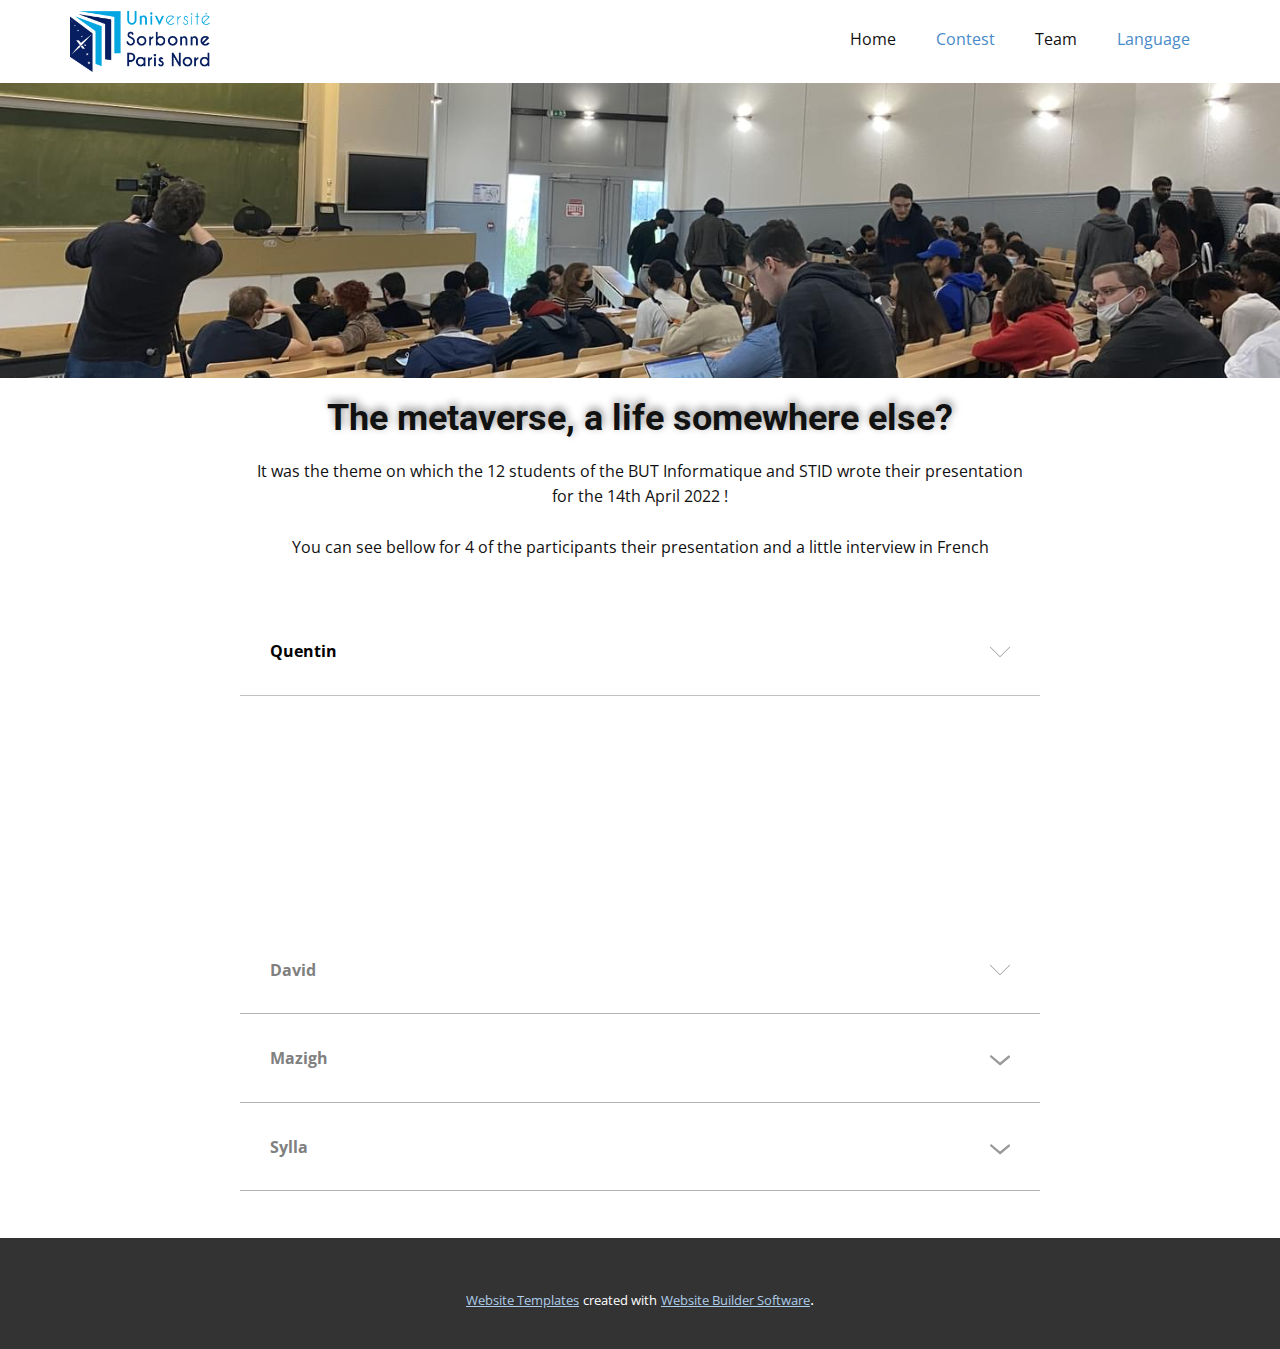
<file: Contest.html>
<!DOCTYPE html>
<html style="font-size: 16px;">
  <head>
    <meta name="viewport" content="width=device-width, initial-scale=1.0">
    <meta charset="utf-8">
    <meta name="keywords" content="Le métavers, une vie ailleurs ?">
    <meta name="description" content="">
    <title>Contest</title>
    <link rel="stylesheet" href="nicepage.css" media="screen">
<link rel="stylesheet" href="Contest.css" media="screen">
    <script class="u-script" type="text/javascript" src="jquery-1.9.1.min.js" defer=""></script>
    <script class="u-script" type="text/javascript" src="nicepage.js" defer=""></script>
    <meta name="generator" content="Nicepage 4.12.16, nicepage.com">
    <link id="u-theme-google-font" rel="stylesheet" href="https://fonts.googleapis.com/css?family=Roboto:100,100i,300,300i,400,400i,500,500i,700,700i,900,900i|Open+Sans:300,300i,400,400i,500,500i,600,600i,700,700i,800,800i">
    
    
    
    
    <script type="application/ld+json">{
		"@context": "http://schema.org",
		"@type": "Organization",
		"name": "",
		"logo": "images/logoUSPN-site-1-1.png"
}</script>
    <meta name="theme-color" content="#478ac9">
    <meta property="og:title" content="Contest">
    <meta property="og:type" content="website">
  </head>
  <body class="u-body u-xl-mode"><header class="u-clearfix u-header u-header" id="sec-07f2"><div class="u-clearfix u-sheet u-sheet-1">
        <nav class="u-menu u-menu-dropdown u-offcanvas u-menu-1">
          <div class="menu-collapse" style="font-size: 1rem; letter-spacing: 0px;">
            <a class="u-button-style u-custom-left-right-menu-spacing u-custom-padding-bottom u-custom-top-bottom-menu-spacing u-nav-link u-text-active-palette-1-base u-text-hover-palette-2-base" href="#">
              <svg class="u-svg-link" viewBox="0 0 24 24"><use xlink:href="#menu-hamburger"></use></svg>
              <svg class="u-svg-content" version="1.1" id="menu-hamburger" viewBox="0 0 16 16" x="0px" y="0px" xmlns:xlink="http://www.w3.org/1999/xlink" xmlns="http://www.w3.org/2000/svg"><g><rect y="1" width="16" height="2"></rect><rect y="7" width="16" height="2"></rect><rect y="13" width="16" height="2"></rect>
</g></svg>
            </a>
          </div>
          <div class="u-custom-menu u-nav-container">
            <ul class="u-nav u-unstyled u-nav-1"><li class="u-nav-item"><a class="u-button-style u-nav-link u-text-active-palette-1-base u-text-hover-palette-2-base" href="Home.html" style="padding: 10px 20px;">Home</a>
</li><li class="u-nav-item"><a class="u-button-style u-nav-link u-text-active-palette-1-base u-text-hover-palette-2-base" href="Contest.html" style="padding: 10px 20px;">Contest</a>
</li><li class="u-nav-item"><a class="u-button-style u-nav-link u-text-active-palette-1-base u-text-hover-palette-2-base" href="Team.html" style="padding: 10px 20px;">Team</a>
</li><li class="u-nav-item"><a class="u-button-style u-nav-link u-text-active-palette-1-base u-text-hover-palette-2-base" style="padding: 10px 20px;">Language</a><div class="u-nav-popup"><ul class="u-h-spacing-20 u-nav u-unstyled u-v-spacing-10"><li class="u-nav-item"><a class="u-button-style u-nav-link u-white" href="Concours.html">Francais</a>
</li><li class="u-nav-item"><a class="u-button-style u-nav-link u-white" href="Contest.html">English</a>
</li></ul>
</div>
</li></ul>
          </div>
          <div class="u-custom-menu u-nav-container-collapse">
            <div class="u-black u-container-style u-inner-container-layout u-opacity u-opacity-95 u-sidenav">
              <div class="u-inner-container-layout u-sidenav-overflow">
                <div class="u-menu-close"></div>
                <ul class="u-align-center u-nav u-popupmenu-items u-unstyled u-nav-3"><li class="u-nav-item"><a class="u-button-style u-nav-link" href="Home.html">Home</a>
</li><li class="u-nav-item"><a class="u-button-style u-nav-link" href="Contest.html">Contest</a>
</li><li class="u-nav-item"><a class="u-button-style u-nav-link" href="Team.html">Team</a>
</li><li class="u-nav-item"><a class="u-button-style u-nav-link">Language</a><div class="u-nav-popup"><ul class="u-h-spacing-20 u-nav u-unstyled u-v-spacing-10"><li class="u-nav-item"><a class="u-button-style u-nav-link">Francais</a>
</li><li class="u-nav-item"><a class="u-button-style u-nav-link">English</a>
</li></ul>
</div>
</li></ul>
              </div>
            </div>
            <div class="u-black u-menu-overlay u-opacity u-opacity-70"></div>
          </div>
        </nav>
        <a href="https://www.univ-paris13.fr/" class="u-image u-logo u-image-1" data-image-width="1000" data-image-height="432" title="Université" target="_blank">
          <img src="images/logoUSPN-site-1-1.png" class="u-logo-image u-logo-image-1">
        </a>
      </div></header>
    <section class="u-clearfix u-image u-section-1" id="sec-b427" data-image-width="1440" data-image-height="1080">
      <div class="u-clearfix u-sheet u-sheet-1"></div>
    </section>
    <section class="u-clearfix u-white u-section-2" id="sec-12b8">
      <div class="u-clearfix u-sheet u-valign-middle u-sheet-1">
        <h2 class="u-align-center u-text u-text-default u-text-1"> The metaverse, a life somewhere else?</h2>
        <p class="u-align-center u-text u-text-default u-text-2">It was the theme on which the 12 students of the BUT Informatique and STID wrote their presentation<br>for the 14th April 2022 !<br>
          <br>You can see bellow for 4 of the participants their presentation and a little interview in French<br>
        </p>
      </div>
    </section>
    <section class="u-align-center u-clearfix u-white u-section-3" id="sec-82fa">
      <div class="u-clearfix u-sheet u-sheet-1">
        <div class="u-accordion u-spacing-2 u-accordion-1">
          <div class="u-accordion-item">
            <a class="active u-accordion-link u-border-1 u-border-active-grey-25 u-border-grey-30 u-border-hover-grey-30 u-border-no-left u-border-no-right u-border-no-top u-button-style u-text-active-black u-text-grey-50 u-text-hover-black u-accordion-link-1" id="link-accordion-7c0e" aria-controls="accordion-7c0e" aria-selected="true">
              <span class="u-accordion-link-text">Quentin</span><span class="u-accordion-link-icon u-icon u-text-grey-40 u-icon-1"><svg class="u-svg-link" preserveAspectRatio="xMidYMin slice" viewBox="0 0 512 512" style=""><use xlink:href="#svg-efea"></use></svg><svg xmlns="http://www.w3.org/2000/svg" xmlns:xlink="http://www.w3.org/1999/xlink" version="1.1" xml:space="preserve" class="u-svg-content" viewBox="0 0 512 512" x="0px" y="0px" id="svg-efea" style="enable-background:new 0 0 512 512;"><g><g><path d="M509.121,125.966c-3.838-3.838-10.055-3.838-13.893,0L256.005,365.194L16.771,125.966c-3.838-3.838-10.055-3.838-13.893,0    c-3.838,3.838-3.838,10.055,0,13.893l246.18,246.175c1.842,1.842,4.337,2.878,6.947,2.878c2.61,0,5.104-1.036,6.946-2.878    l246.17-246.175C512.959,136.021,512.959,129.804,509.121,125.966z"></path>
</g>
</g></svg></span>
            </a>
            <div class="u-accordion-active u-accordion-pane u-align-left u-container-style u-accordion-pane-1" id="accordion-7c0e" aria-labelledby="link-accordion-7c0e">
              <div class="u-container-layout u-container-layout-1">
                <div class="u-video u-video-contain u-video-1">
                  <div class="embed-responsive embed-responsive-1">
                    <iframe style="position: absolute;top: 0;left: 0;width: 100%;height: 100%;" class="embed-responsive-item" src="https://www.youtube.com/embed/X8LjjN_VY5U?mute=0&amp;showinfo=0&amp;controls=0&amp;start=0" allowfullscreen="" frameborder="0"></iframe>
                  </div>
                </div>
                <div class="u-video u-video-contain u-video-2">
                  <div class="embed-responsive embed-responsive-2">
                    <iframe style="position: absolute;top: 0;left: 0;width: 100%;height: 100%;" class="embed-responsive-item" src="https://www.youtube.com/embed/1qL5p9b2txo?mute=0&amp;showinfo=0&amp;controls=0&amp;start=0" allowfullscreen="" frameborder="0"></iframe>
                  </div>
                </div>
              </div>
            </div>
          </div>
          <div class="u-accordion-item">
            <a class="u-accordion-link u-border-1 u-border-active-grey-25 u-border-grey-30 u-border-hover-grey-30 u-border-no-left u-border-no-right u-border-no-top u-button-style u-text-active-black u-text-grey-50 u-text-hover-black u-accordion-link-2" id="link-accordion-a6bb" aria-controls="accordion-a6bb" aria-selected="false">
              <span class="u-accordion-link-text">David</span><span class="u-accordion-link-icon u-icon u-text-grey-40 u-icon-2"><svg class="u-svg-link" preserveAspectRatio="xMidYMin slice" viewBox="0 0 512 512" style=""><use xlink:href="#svg-4429"></use></svg><svg xmlns="http://www.w3.org/2000/svg" xmlns:xlink="http://www.w3.org/1999/xlink" version="1.1" xml:space="preserve" class="u-svg-content" viewBox="0 0 512 512" x="0px" y="0px" id="svg-4429" style="enable-background:new 0 0 512 512;"><g><g><path d="M509.121,125.966c-3.838-3.838-10.055-3.838-13.893,0L256.005,365.194L16.771,125.966c-3.838-3.838-10.055-3.838-13.893,0    c-3.838,3.838-3.838,10.055,0,13.893l246.18,246.175c1.842,1.842,4.337,2.878,6.947,2.878c2.61,0,5.104-1.036,6.946-2.878    l246.17-246.175C512.959,136.021,512.959,129.804,509.121,125.966z"></path>
</g>
</g></svg></span>
            </a>
            <div class="u-accordion-pane u-align-left u-container-style u-accordion-pane-2" id="accordion-a6bb" aria-labelledby="link-accordion-a6bb">
              <div class="u-container-layout u-container-layout-2">
                <div class="u-video u-video-contain u-video-3">
                  <div class="embed-responsive embed-responsive-3">
                    <iframe style="position: absolute;top: 0;left: 0;width: 100%;height: 100%;" class="embed-responsive-item" src="https://www.youtube.com/embed/xRLHRmTtOo4?mute=0&amp;showinfo=0&amp;controls=0&amp;start=0" allowfullscreen="" frameborder="0"></iframe>
                  </div>
                </div>
                <div class="u-video u-video-contain u-video-4">
                  <div class="embed-responsive embed-responsive-4">
                    <iframe style="position: absolute;top: 0;left: 0;width: 100%;height: 100%;" class="embed-responsive-item" src="https://www.youtube.com/embed/YYGAf6LLX_0?mute=0&amp;showinfo=0&amp;controls=0&amp;start=0" allowfullscreen="" frameborder="0"></iframe>
                  </div>
                </div>
              </div>
            </div>
          </div>
          <div class="u-accordion-item">
            <a class="u-accordion-link u-border-1 u-border-active-grey-25 u-border-grey-30 u-border-hover-grey-30 u-border-no-left u-border-no-right u-border-no-top u-button-style u-text-active-black u-text-grey-50 u-text-hover-black u-accordion-link-3" id="link-edbb" aria-controls="edbb" aria-selected="false">
              <span class="u-accordion-link-text">Mazigh</span><span class="u-accordion-link-icon u-icon u-text-grey-40 u-icon-3"><svg class="u-svg-link" preserveAspectRatio="xMidYMin slice" viewBox="0 0 16 16" style=""><use xlink:href="#svg-2633"></use></svg><svg class="u-svg-content" viewBox="0 0 16 16" x="0px" y="0px" id="svg-2633"><path d="M8,10.7L1.6,5.3c-0.4-0.4-1-0.4-1.3,0c-0.4,0.4-0.4,0.9,0,1.3l7.2,6.1c0.1,0.1,0.4,0.2,0.6,0.2s0.4-0.1,0.6-0.2l7.1-6
	c0.4-0.4,0.4-0.9,0-1.3c-0.4-0.4-1-0.4-1.3,0L8,10.7z"></path></svg></span>
            </a>
            <div class="u-accordion-pane u-align-left u-container-style u-accordion-pane-3" id="edbb" aria-labelledby="link-edbb">
              <div class="u-container-layout u-container-layout-3">
                <div class="u-video u-video-contain u-video-5">
                  <div class="embed-responsive embed-responsive-5">
                    <iframe style="position: absolute;top: 0;left: 0;width: 100%;height: 100%;" class="embed-responsive-item" src="https://www.youtube.com/embed/D2gXWBiUt-s?mute=0&amp;showinfo=0&amp;controls=0&amp;start=0" allowfullscreen="" frameborder="0"></iframe>
                  </div>
                </div>
                <div class="u-video u-video-contain u-video-6">
                  <div class="embed-responsive embed-responsive-6">
                    <iframe style="position: absolute;top: 0;left: 0;width: 100%;height: 100%;" class="embed-responsive-item" src="https://www.youtube.com/embed/Yv1lb-tUnpk?mute=0&amp;showinfo=0&amp;controls=0&amp;start=0" allowfullscreen="" frameborder="0"></iframe>
                  </div>
                </div>
              </div>
            </div>
          </div>
          <div class="u-accordion-item">
            <a class="u-accordion-link u-border-1 u-border-active-grey-25 u-border-grey-30 u-border-hover-grey-30 u-border-no-left u-border-no-right u-border-no-top u-button-style u-text-active-black u-text-grey-50 u-text-hover-black u-accordion-link-4" id="link-5ab4" aria-controls="5ab4" aria-selected="false">
              <span class="u-accordion-link-text">Sylla</span><span class="u-accordion-link-icon u-icon u-text-grey-40 u-icon-4"><svg class="u-svg-link" preserveAspectRatio="xMidYMin slice" viewBox="0 0 16 16" style=""><use xlink:href="#svg-ae4b"></use></svg><svg class="u-svg-content" viewBox="0 0 16 16" x="0px" y="0px" id="svg-ae4b"><path d="M8,10.7L1.6,5.3c-0.4-0.4-1-0.4-1.3,0c-0.4,0.4-0.4,0.9,0,1.3l7.2,6.1c0.1,0.1,0.4,0.2,0.6,0.2s0.4-0.1,0.6-0.2l7.1-6
	c0.4-0.4,0.4-0.9,0-1.3c-0.4-0.4-1-0.4-1.3,0L8,10.7z"></path></svg></span>
            </a>
            <div class="u-accordion-pane u-align-left u-container-style u-accordion-pane-4" id="5ab4" aria-labelledby="link-5ab4">
              <div class="u-container-layout u-valign-top u-container-layout-4">
                <div class="u-video u-video-contain u-video-7">
                  <div class="embed-responsive embed-responsive-7">
                    <iframe style="position: absolute;top: 0;left: 0;width: 100%;height: 100%;" class="embed-responsive-item" src="https://www.youtube.com/embed/RV2NDY_noow?mute=0&amp;showinfo=0&amp;controls=0&amp;start=0" allowfullscreen="" frameborder="0"></iframe>
                  </div>
                </div>
                <div class="u-video u-video-contain u-video-8">
                  <div class="embed-responsive embed-responsive-8">
                    <iframe style="position: absolute;top: 0;left: 0;width: 100%;height: 100%;" class="embed-responsive-item" src="https://www.youtube.com/embed/iK3vhcrLc98?mute=0&amp;showinfo=0&amp;controls=0&amp;start=0" allowfullscreen="" frameborder="0"></iframe>
                  </div>
                </div>
              </div>
            </div>
          </div>
        </div>
      </div>
    </section>
    
    
    <footer class="u-align-center u-clearfix u-footer u-grey-80 u-footer" id="sec-1e06"><div class="u-align-left u-clearfix u-sheet u-sheet-1"></div></footer>
    <section class="u-backlink u-clearfix u-grey-80">
      <a class="u-link" href="https://nicepage.com/website-templates" target="_blank">
        <span>Website Templates</span>
      </a>
      <p class="u-text">
        <span>created with</span>
      </p>
      <a class="u-link" href="" target="_blank">
        <span>Website Builder Software</span>
      </a>. 
    </section>
  </body>
</html>
</file>
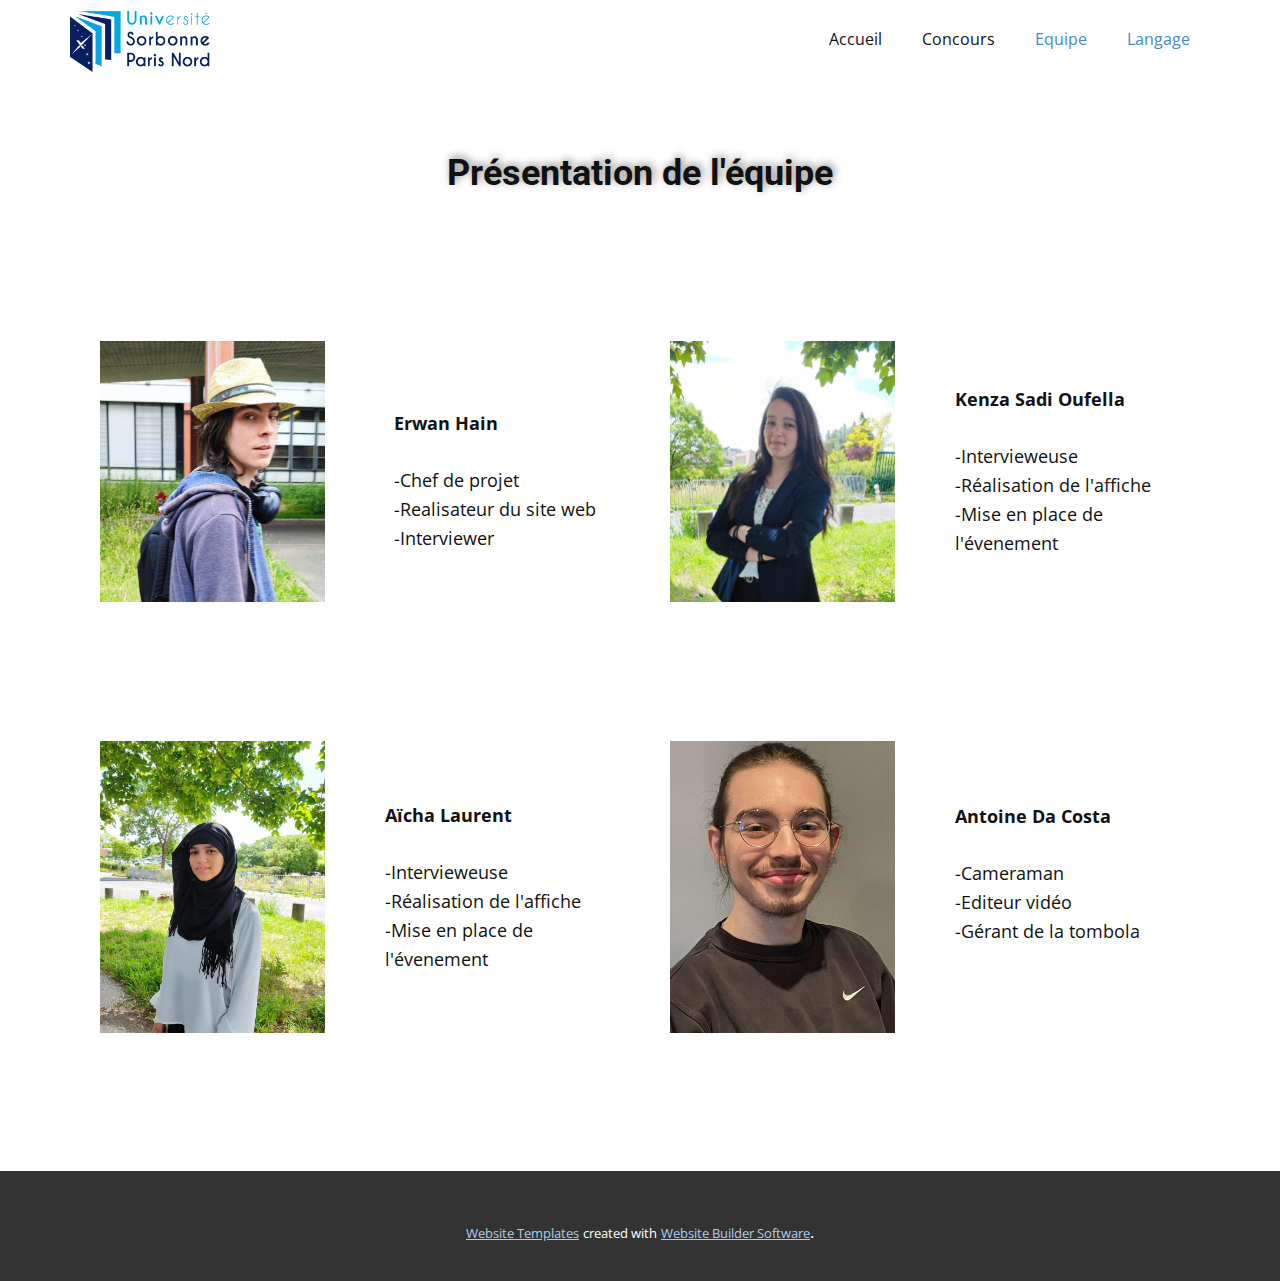
<file: Equipe.html>
<!DOCTYPE html>
<html style="font-size: 16px;">
  <head>
    <meta name="viewport" content="width=device-width, initial-scale=1.0">
    <meta charset="utf-8">
    <meta name="keywords" content="Présentation de l&amp;apos;équipe">
    <meta name="description" content="">
    <title>Equipe</title>
    <link rel="stylesheet" href="nicepage.css" media="screen">
<link rel="stylesheet" href="Equipe.css" media="screen">
    <script class="u-script" type="text/javascript" src="jquery-1.9.1.min.js" defer=""></script>
    <script class="u-script" type="text/javascript" src="nicepage.js" defer=""></script>
    <meta name="generator" content="Nicepage 4.12.16, nicepage.com">
    <link id="u-theme-google-font" rel="stylesheet" href="https://fonts.googleapis.com/css?family=Roboto:100,100i,300,300i,400,400i,500,500i,700,700i,900,900i|Open+Sans:300,300i,400,400i,500,500i,600,600i,700,700i,800,800i">
    
    
    
    
    <script type="application/ld+json">{
		"@context": "http://schema.org",
		"@type": "Organization",
		"name": "",
		"logo": "images/logoUSPN-site-1-1.png"
}</script>
    <meta name="theme-color" content="#478ac9">
    <meta property="og:title" content="Equipe">
    <meta property="og:type" content="website">
  </head>
  <body class="u-body u-xl-mode"><header class="u-clearfix u-header u-header" id="sec-07f2"><div class="u-clearfix u-sheet u-sheet-1">
        <nav class="u-menu u-menu-dropdown u-offcanvas u-menu-1">
          <div class="menu-collapse" style="font-size: 1rem; letter-spacing: 0px;">
            <a class="u-button-style u-custom-left-right-menu-spacing u-custom-padding-bottom u-custom-top-bottom-menu-spacing u-nav-link u-text-active-palette-1-base u-text-hover-palette-2-base" href="#">
              <svg class="u-svg-link" viewBox="0 0 24 24"><use xlink:href="#menu-hamburger"></use></svg>
              <svg class="u-svg-content" version="1.1" id="menu-hamburger" viewBox="0 0 16 16" x="0px" y="0px" xmlns:xlink="http://www.w3.org/1999/xlink" xmlns="http://www.w3.org/2000/svg"><g><rect y="1" width="16" height="2"></rect><rect y="7" width="16" height="2"></rect><rect y="13" width="16" height="2"></rect>
</g></svg>
            </a>
          </div>
          <div class="u-custom-menu u-nav-container">
            <ul class="u-nav u-unstyled u-nav-1"><li class="u-nav-item"><a class="u-button-style u-nav-link u-text-active-palette-1-base u-text-hover-palette-2-base" href="Accueil.html" style="padding: 10px 20px;">Accueil</a>
</li><li class="u-nav-item"><a class="u-button-style u-nav-link u-text-active-palette-1-base u-text-hover-palette-2-base" href="Concours.html" style="padding: 10px 20px;">Concours</a>
</li><li class="u-nav-item"><a class="u-button-style u-nav-link u-text-active-palette-1-base u-text-hover-palette-2-base" href="Equipe.html" style="padding: 10px 20px;">Equipe</a>
</li><li class="u-nav-item"><a class="u-button-style u-nav-link u-text-active-palette-1-base u-text-hover-palette-2-base" style="padding: 10px 20px;">Langage</a><div class="u-nav-popup"><ul class="u-h-spacing-20 u-nav u-unstyled u-v-spacing-10"><li class="u-nav-item"><a class="u-button-style u-nav-link u-white" href="Equipe.html">Francais</a>
</li><li class="u-nav-item"><a class="u-button-style u-nav-link u-white" href="Team.html">English</a>
</li></ul>
</div>
</li></ul>
          </div>
          <div class="u-custom-menu u-nav-container-collapse">
            <div class="u-black u-container-style u-inner-container-layout u-opacity u-opacity-95 u-sidenav">
              <div class="u-inner-container-layout u-sidenav-overflow">
                <div class="u-menu-close"></div>
                <ul class="u-align-center u-nav u-popupmenu-items u-unstyled u-nav-3"><li class="u-nav-item"><a class="u-button-style u-nav-link" href="Accueil.html">Accueil</a>
</li><li class="u-nav-item"><a class="u-button-style u-nav-link" href="Concours.html">Concours</a>
</li><li class="u-nav-item"><a class="u-button-style u-nav-link" href="Equipe.html">Equipe</a>
</li><li class="u-nav-item"><a class="u-button-style u-nav-link">Langage</a><div class="u-nav-popup"><ul class="u-h-spacing-20 u-nav u-unstyled u-v-spacing-10"><li class="u-nav-item"><a class="u-button-style u-nav-link">Francais</a>
</li><li class="u-nav-item"><a class="u-button-style u-nav-link">English</a>
</li></ul>
</div>
</li></ul>
              </div>
            </div>
            <div class="u-black u-menu-overlay u-opacity u-opacity-70"></div>
          </div>
        </nav>
        <a href="https://www.univ-paris13.fr/" class="u-image u-logo u-image-1" data-image-width="1000" data-image-height="432" title="Université" target="_blank">
          <img src="images/logoUSPN-site-1-1.png" class="u-logo-image u-logo-image-1">
        </a>
      </div></header>
    <section class="u-clearfix u-section-1" id="sec-6ab1">
      <div class="u-clearfix u-sheet u-sheet-1">
        <h2 class="u-align-center u-text u-text-1">Présentation de l'équipe<br>
        </h2>
      </div>
    </section>
    <section class="u-clearfix u-section-2" id="sec-2af3">
      <div class="u-clearfix u-sheet u-sheet-1">
        <div class="u-clearfix u-expanded-width u-layout-wrap u-layout-wrap-1">
          <div class="u-layout">
            <div class="u-layout-row">
              <div class="u-container-style u-layout-cell u-size-15 u-size-30-md u-layout-cell-1">
                <div class="u-container-layout u-container-layout-1">
                  <img class="u-expanded-width u-image u-image-default u-image-1" src="images/Debile.jpg" alt="" data-image-width="732" data-image-height="781">
                </div>
              </div>
              <div class="u-container-style u-layout-cell u-size-15 u-size-30-md u-layout-cell-2">
                <div class="u-container-layout u-valign-middle u-container-layout-2">
                  <p class="u-text u-text-default u-text-1">
                    <span style="font-weight: 700;">Erwan Hain</span>
                    <br>
                    <br>-​Chef de projet<br>-​Realisateur du site web<br>-Interviewer<br>
                  </p>
                </div>
              </div>
              <div class="u-container-style u-layout-cell u-size-15 u-size-30-md u-layout-cell-3">
                <div class="u-container-layout u-container-layout-3">
                  <img class="u-expanded-width u-image u-image-default u-image-2" src="images/Kenza.jpg" alt="" data-image-width="902" data-image-height="1047">
                </div>
              </div>
              <div class="u-container-style u-layout-cell u-size-15 u-size-30-md u-layout-cell-4">
                <div class="u-container-layout u-container-layout-4">
                  <p class="u-text u-text-2">
                    <span style="font-size: 1.125rem;">
                      <span style="font-weight: 700;">Kenza Sadi Oufella</span>
                      <br>
                      <br>-Intervieweuse<br> -Réalisation de l'affiche<br>-Mise en place de l'évenement
                    </span>
                    <br>
                  </p>
                </div>
              </div>
            </div>
          </div>
        </div>
      </div>
    </section>
    <section class="u-clearfix u-section-3" id="sec-3ef5">
      <div class="u-clearfix u-sheet u-sheet-1">
        <div class="u-clearfix u-expanded-width u-layout-wrap u-layout-wrap-1">
          <div class="u-layout">
            <div class="u-layout-row">
              <div class="u-container-style u-layout-cell u-size-15 u-size-30-md u-layout-cell-1">
                <div class="u-container-layout u-container-layout-1">
                  <img class="u-expanded-width u-image u-image-default u-image-1" src="images/Aisha.jpg" alt="" data-image-width="831" data-image-height="1080">
                </div>
              </div>
              <div class="u-container-style u-layout-cell u-size-15 u-size-30-md u-layout-cell-2">
                <div class="u-container-layout u-container-layout-2">
                  <p class="u-text u-text-1">
                    <span style="font-weight: 700; font-size: 1.125rem;"> Aïcha Laurent</span>
                    <span style="font-size: 1.125rem;">
                      <br>
                      <br>-Intervieweuse<br> -Réalisation de l'affiche<br>-Mise en place de l'évenement
                    </span>
                  </p>
                </div>
              </div>
              <div class="u-container-style u-layout-cell u-size-15 u-size-30-md u-layout-cell-3">
                <div class="u-container-layout u-container-layout-3">
                  <img class="u-expanded-width u-image u-image-default u-image-2" src="images/Aintoine.jpg" alt="" data-image-width="810" data-image-height="1080">
                </div>
              </div>
              <div class="u-container-style u-layout-cell u-size-15 u-size-30-md u-layout-cell-4">
                <div class="u-container-layout u-container-layout-4">
                  <p class="u-text u-text-default u-text-2">
                    <span style="font-size: 1.125rem;">
                      <span style="font-weight: 700;">Antoine Da Costa</span>
                      <br>
                      <br>-Cameraman<br>-Editeur vidéo<br>-​Gérant de la tombola<br>
                    </span>
                  </p>
                </div>
              </div>
            </div>
          </div>
        </div>
      </div>
    </section>
    
    
    <footer class="u-align-center u-clearfix u-footer u-grey-80 u-footer" id="sec-1e06"><div class="u-align-left u-clearfix u-sheet u-sheet-1"></div></footer>
    <section class="u-backlink u-clearfix u-grey-80">
      <a class="u-link" href="https://nicepage.com/website-templates" target="_blank">
        <span>Website Templates</span>
      </a>
      <p class="u-text">
        <span>created with</span>
      </p>
      <a class="u-link" href="" target="_blank">
        <span>Website Builder Software</span>
      </a>. 
    </section>
  </body>
</html>
</file>
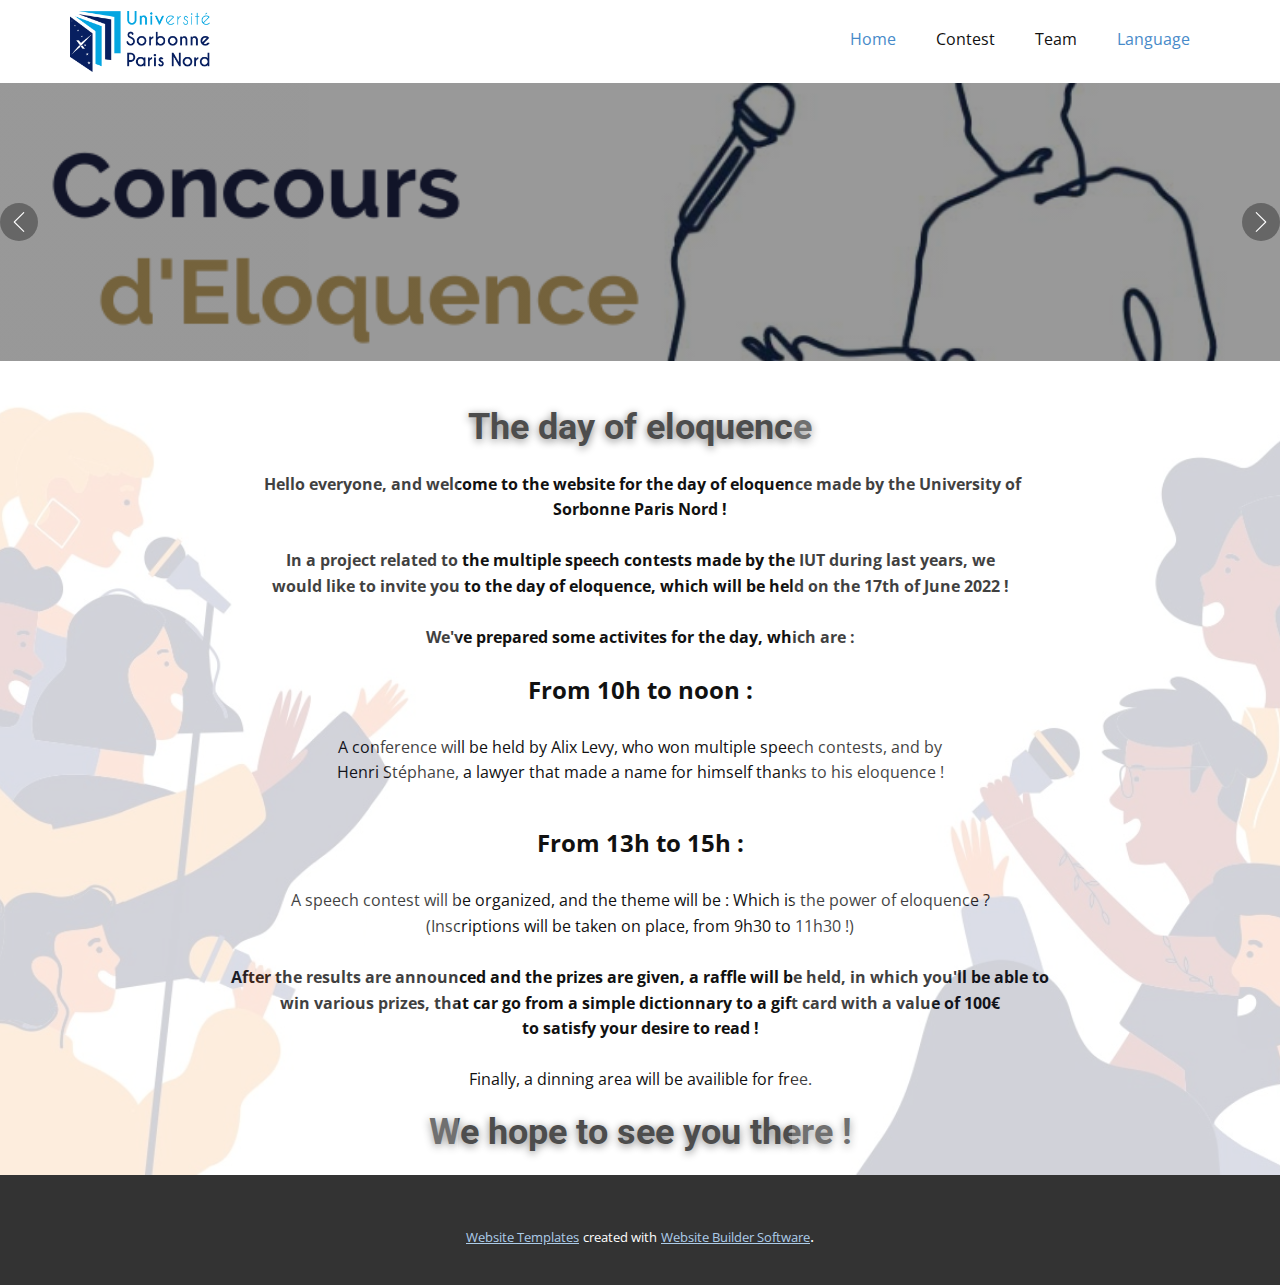
<file: Home.html>
<!DOCTYPE html>
<html style="font-size: 16px;">
  <head>
    <meta name="viewport" content="width=device-width, initial-scale=1.0">
    <meta charset="utf-8">
    <meta name="keywords" content="La journée de l&amp;apos;éloquence, En espérant vous voir nombreux !">
    <meta name="description" content="">
    <title>Home</title>
    <link rel="stylesheet" href="nicepage.css" media="screen">
<link rel="stylesheet" href="Home.css" media="screen">
    <script class="u-script" type="text/javascript" src="jquery-1.9.1.min.js" defer=""></script>
    <script class="u-script" type="text/javascript" src="nicepage.js" defer=""></script>
    <meta name="generator" content="Nicepage 4.12.16, nicepage.com">
    <link id="u-theme-google-font" rel="stylesheet" href="https://fonts.googleapis.com/css?family=Roboto:100,100i,300,300i,400,400i,500,500i,700,700i,900,900i|Open+Sans:300,300i,400,400i,500,500i,600,600i,700,700i,800,800i">
    
    
    <script type="application/ld+json">{
		"@context": "http://schema.org",
		"@type": "Organization",
		"name": "",
		"logo": "images/logoUSPN-site-1-1.png"
}</script>
    <meta name="theme-color" content="#478ac9">
    <meta property="og:title" content="Home">
    <meta property="og:type" content="website">
  </head>
  <body class="u-body u-xl-mode"><header class="u-clearfix u-header u-header" id="sec-07f2"><div class="u-clearfix u-sheet u-sheet-1">
        <nav class="u-menu u-menu-dropdown u-offcanvas u-menu-1">
          <div class="menu-collapse" style="font-size: 1rem; letter-spacing: 0px;">
            <a class="u-button-style u-custom-left-right-menu-spacing u-custom-padding-bottom u-custom-top-bottom-menu-spacing u-nav-link u-text-active-palette-1-base u-text-hover-palette-2-base" href="#">
              <svg class="u-svg-link" viewBox="0 0 24 24"><use xlink:href="#menu-hamburger"></use></svg>
              <svg class="u-svg-content" version="1.1" id="menu-hamburger" viewBox="0 0 16 16" x="0px" y="0px" xmlns:xlink="http://www.w3.org/1999/xlink" xmlns="http://www.w3.org/2000/svg"><g><rect y="1" width="16" height="2"></rect><rect y="7" width="16" height="2"></rect><rect y="13" width="16" height="2"></rect>
</g></svg>
            </a>
          </div>
          <div class="u-custom-menu u-nav-container">
            <ul class="u-nav u-unstyled u-nav-1"><li class="u-nav-item"><a class="u-button-style u-nav-link u-text-active-palette-1-base u-text-hover-palette-2-base" href="Home.html" style="padding: 10px 20px;">Home</a>
</li><li class="u-nav-item"><a class="u-button-style u-nav-link u-text-active-palette-1-base u-text-hover-palette-2-base" href="Contest.html" style="padding: 10px 20px;">Contest</a>
</li><li class="u-nav-item"><a class="u-button-style u-nav-link u-text-active-palette-1-base u-text-hover-palette-2-base" href="Team.html" style="padding: 10px 20px;">Team</a>
</li><li class="u-nav-item"><a class="u-button-style u-nav-link u-text-active-palette-1-base u-text-hover-palette-2-base" style="padding: 10px 20px;">Language</a><div class="u-nav-popup"><ul class="u-h-spacing-20 u-nav u-unstyled u-v-spacing-10"><li class="u-nav-item"><a class="u-button-style u-nav-link u-white" href="Accueil.html">Francais</a>
</li><li class="u-nav-item"><a class="u-button-style u-nav-link u-white" href="Home.html">English</a>
</li></ul>
</div>
</li></ul>
          </div>
          <div class="u-custom-menu u-nav-container-collapse">
            <div class="u-black u-container-style u-inner-container-layout u-opacity u-opacity-95 u-sidenav">
              <div class="u-inner-container-layout u-sidenav-overflow">
                <div class="u-menu-close"></div>
                <ul class="u-align-center u-nav u-popupmenu-items u-unstyled u-nav-3"><li class="u-nav-item"><a class="u-button-style u-nav-link" href="Home.html">Home</a>
</li><li class="u-nav-item"><a class="u-button-style u-nav-link" href="Contest.html">Contest</a>
</li><li class="u-nav-item"><a class="u-button-style u-nav-link" href="Team.html">Team</a>
</li><li class="u-nav-item"><a class="u-button-style u-nav-link">Language</a><div class="u-nav-popup"><ul class="u-h-spacing-20 u-nav u-unstyled u-v-spacing-10"><li class="u-nav-item"><a class="u-button-style u-nav-link">Francais</a>
</li><li class="u-nav-item"><a class="u-button-style u-nav-link">English</a>
</li></ul>
</div>
</li></ul>
              </div>
            </div>
            <div class="u-black u-menu-overlay u-opacity u-opacity-70"></div>
          </div>
        </nav>
        <a href="https://www.univ-paris13.fr/" class="u-image u-logo u-image-1" data-image-width="1000" data-image-height="432" title="Université" target="_blank">
          <img src="images/logoUSPN-site-1-1.png" class="u-logo-image u-logo-image-1">
        </a>
      </div></header>
    <section class="u-align-center u-clearfix u-section-1" id="sec-975a">
      <style data-mode="XXL">@media (max-width: 0px) {
  .u-block-8313-2 {
    min-height: 613px;
  }
  .u-section-1 .u-slider-1 {
    width: 758px;
    min-height: 478px;
    height: auto;
    margin-top: 60px;
    margin-bottom: 60px;
    margin-left: auto;
    margin-right: auto;
  }
  .u-section-1 .u-carousel-indicators-1 {
    position: absolute;
    bottom: 10px;
    width: auto;
    height: auto;
  }
  .u-section-1 .u-image-1 {
    background-image: linear-gradient(0deg, rgba(0,0,0,0.4), rgba(0,0,0,0.4)), url("[data-uri]");
    background-position: 50% 50%;
  }
  .u-section-1 .u-container-layout-1 {
    padding-top: 30px;
    padding-bottom: 30px;
    padding-left: 60px;
    padding-right: 60px;
  }
  .u-block-8313-32 {
    margin-top: 0;
    margin-bottom: 0;
    margin-left: auto;
    margin-right: auto;
  }
  .u-block-8313-33 {
    width: 409px;
    margin-top: 20px;
    margin-left: auto;
    margin-right: auto;
    margin-bottom: 0;
  }
  .u-block-8313-34 {
    border-style: none;
    font-weight: 700;
    text-transform: uppercase;
    font-size: 0.875rem;
    letter-spacing: 1px;
    background-image: none;
    margin-top: 30px;
    margin-left: auto;
    margin-right: auto;
    margin-bottom: 0;
  }
  .u-section-1 .u-image-2 {
    background-image: linear-gradient(0deg, rgba(0,0,0,0.4), rgba(0,0,0,0.4)), url("[data-uri]");
    background-position: 50% 50%;
  }
  .u-section-1 .u-container-layout-2 {
    padding-top: 30px;
    padding-bottom: 30px;
    padding-left: 60px;
    padding-right: 60px;
  }
  .u-block-8313-37 {
    margin-top: 0;
    margin-bottom: 0;
    margin-left: auto;
    margin-right: auto;
  }
  .u-section-1 .u-text-1 {
    width: 409px;
    margin-top: 20px;
    margin-left: auto;
    margin-right: auto;
    margin-bottom: 0;
  }
  .u-section-1 .u-text-2 {
    border-style: none;
    font-weight: 700;
    text-transform: uppercase;
    font-size: 0.875rem;
    letter-spacing: 1px;
    background-image: none;
    margin-top: 30px;
    margin-left: auto;
    margin-right: auto;
    margin-bottom: 0;
  }
  .u-section-1 .u-carousel-control-1 {
    width: 38px;
    height: 38px;
    background-image: none;
    left: -58px;
    position: absolute;
    right: auto;
  }
  .u-section-1 .u-carousel-control-2 {
    width: 38px;
    height: 38px;
    background-image: none;
    left: auto;
    position: absolute;
    right: -58px;
  }
}</style>
      <div id="carousel-bd35" data-interval="5000" data-u-ride="carousel" class="u-carousel u-expanded-width u-slider u-slider-1">
        <ol class="u-absolute-hcenter u-carousel-indicators u-hidden u-carousel-indicators-1">
          <li data-u-target="#carousel-bd35" class="u-active u-grey-30" data-u-slide-to="0"></li>
          <li data-u-target="#carousel-bd35" class="u-grey-30" data-u-slide-to="1"></li>
        </ol>
        <div class="u-carousel-inner" role="listbox">
          <div class="u-active u-align-left u-carousel-item u-container-style u-image u-shading u-slide u-image-1" data-image-width="780" data-image-height="320">
            <div class="u-container-layout u-container-layout-1"></div>
          </div>
          <div class="u-align-left u-carousel-item u-container-style u-image u-shading u-slide u-image-2" data-image-width="1440" data-image-height="1080">
            <div class="u-container-layout u-container-layout-2"></div>
          </div>
        </div>
        <a class="u-absolute-vcenter u-carousel-control u-carousel-control-prev u-grey-60 u-hidden-sm u-hidden-xs u-icon-circle u-spacing-9 u-carousel-control-1" href="#carousel-bd35" role="button" data-u-slide="prev">
          <span aria-hidden="true">
            <svg viewBox="0 0 477.175 477.175"><path d="M145.188,238.575l215.5-215.5c5.3-5.3,5.3-13.8,0-19.1s-13.8-5.3-19.1,0l-225.1,225.1c-5.3,5.3-5.3,13.8,0,19.1l225.1,225
                    c2.6,2.6,6.1,4,9.5,4s6.9-1.3,9.5-4c5.3-5.3,5.3-13.8,0-19.1L145.188,238.575z"></path></svg>
          </span>
          <span class="sr-only">+Previous</span>
        </a>
        <a class="u-absolute-vcenter u-carousel-control u-carousel-control-next u-grey-60 u-hidden-sm u-hidden-xs u-icon-circle u-spacing-9 u-carousel-control-2" href="#carousel-bd35" role="button" data-u-slide="next">
          <span aria-hidden="true">
            <svg viewBox="0 0 477.175 477.175"><path d="M360.731,229.075l-225.1-225.1c-5.3-5.3-13.8-5.3-19.1,0s-5.3,13.8,0,19.1l215.5,215.5l-215.5,215.5
                    c-5.3,5.3-5.3,13.8,0,19.1c2.6,2.6,6.1,4,9.5,4c3.4,0,6.9-1.3,9.5-4l225.1-225.1C365.931,242.875,365.931,234.275,360.731,229.075z"></path></svg>
          </span>
          <span class="sr-only">+Next</span>
        </a>
      </div>
      <h2 class="u-text u-text-default u-text-grey-75 u-text-1">
        <span class="u-text-grey-70">The day of eloquence </span>
        <br>
      </h2>
      <p class="u-text u-text-2">&nbsp;Hello everyone, and welcome to the website for the day of eloquence made by the University of<br>Sorbonne Paris Nord !<br>
        <br>In a project related to the multiple speech contests made by the IUT during last years, we<br>would like to invite you to the day of eloquence, which will be held on the 17th of June 2022 !<br>
        <br>We've prepared some activites for the day, which are :<br>
      </p>
      <p class="u-text u-text-default u-text-3">
        <span style="font-weight: 700; font-size: 1.5rem;">From 10h to noon :<br>
        </span>&nbsp;<br>A conference will be held by Alix Levy, who won multiple speech contests, and by<br>Henri Stéphane, a lawyer that made a name for himself thanks to his eloquence !<br>
        <span style="font-weight: 700;">
          <span style="font-size: 1.5rem;">
            <br>From 13h to 15h :
          </span>
          <br>
        </span>
        <br>A speech contest will be organized, and the theme will be : Which is the power of eloquence ?<br>(Inscriptions will be taken on place, from 9h30 to 11h30 !)<br>
        <span style="font-weight: 700;">
          <br>After the results are announced and the prizes are given, a raffle will be held, in which you'll be able to<br>win various prizes, that car go from a simple dictionnary to a gift card with a value of 100€<br>to satisfy your desire to read !
        </span>
        <br>
        <br>Finally, a dinning area will be availible for free.<br>
      </p>
      <h2 class="u-text u-text-default u-text-grey-70 u-text-4">We hope to see you there !<br>
      </h2>
      <img class="u-hidden-md u-hidden-sm u-hidden-xs u-image u-image-default u-opacity u-opacity-20 u-image-3" alt="" data-image-width="458" data-image-height="720" src="images/unknown.png">
      <img class="u-hidden-md u-hidden-sm u-hidden-xs u-image u-image-default u-opacity u-opacity-20 u-image-4" src="images/a.png" alt="" data-image-width="488" data-image-height="720">
    </section>
    <style class="u-overlap-style">.u-overlap:not(.u-sticky-scroll) .u-header {
background-image: linear-gradient(#333333, black) !important
}</style>
    
    
    <footer class="u-align-center u-clearfix u-footer u-grey-80 u-footer" id="sec-1e06"><div class="u-align-left u-clearfix u-sheet u-sheet-1"></div></footer>
    <section class="u-backlink u-clearfix u-grey-80">
      <a class="u-link" href="https://nicepage.com/website-templates" target="_blank">
        <span>Website Templates</span>
      </a>
      <p class="u-text">
        <span>created with</span>
      </p>
      <a class="u-link" href="" target="_blank">
        <span>Website Builder Software</span>
      </a>. 
    </section>
  </body>
</html>
</file>
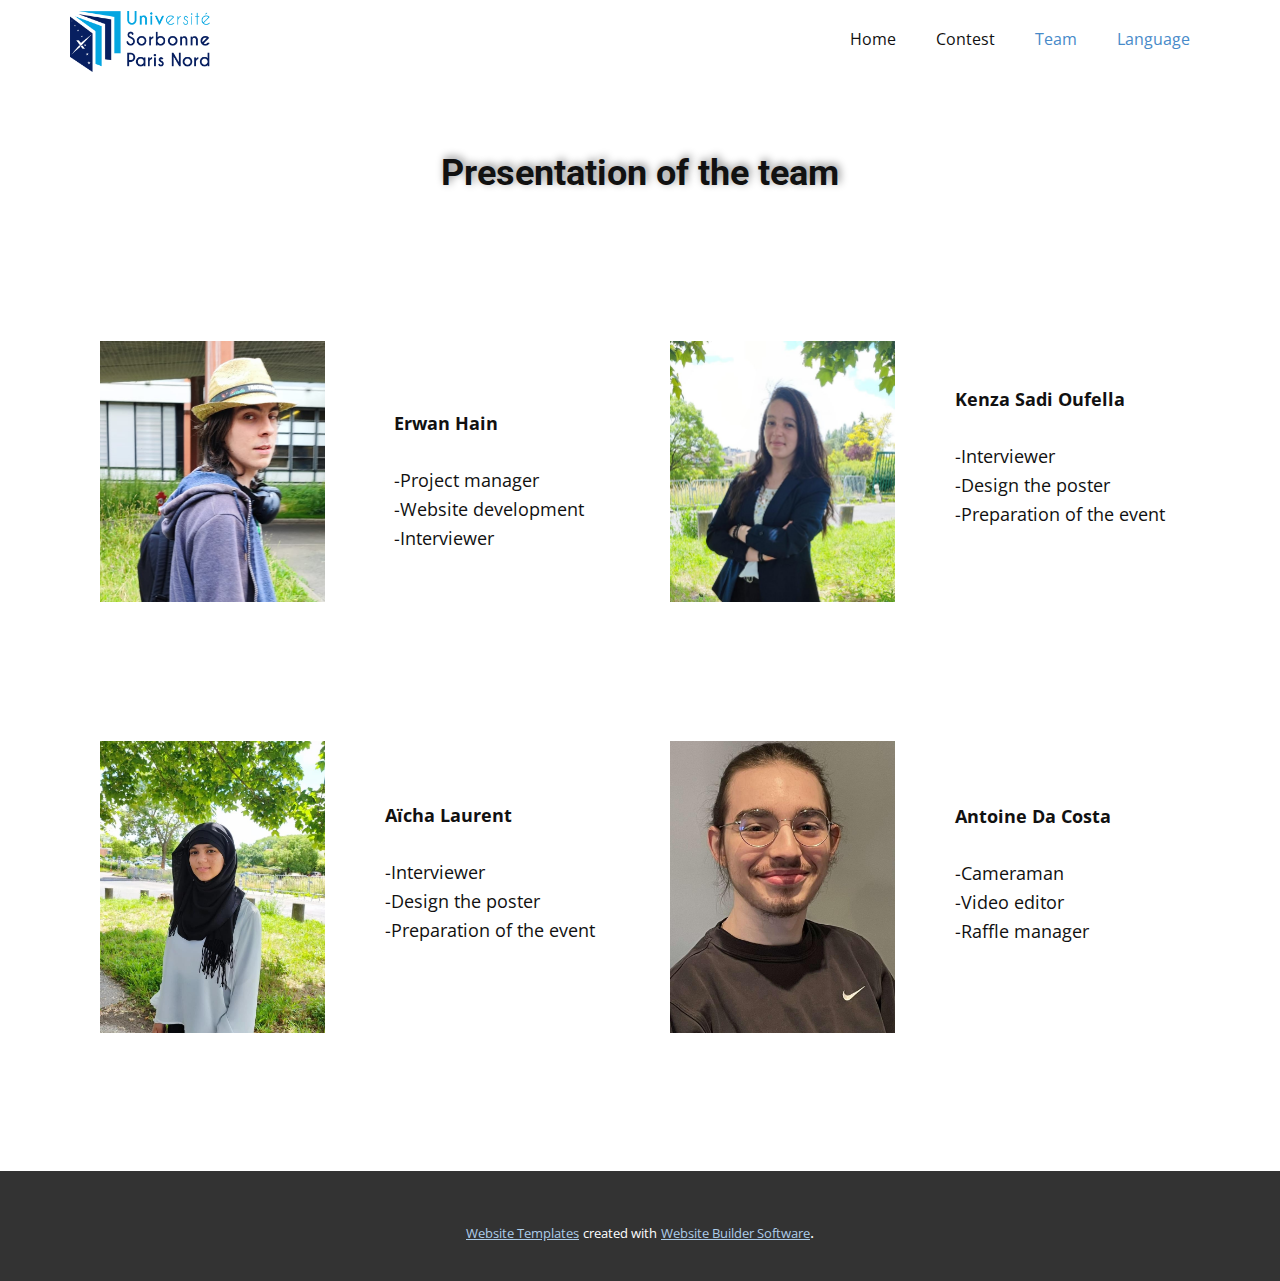
<file: Team.html>
<!DOCTYPE html>
<html style="font-size: 16px;">
  <head>
    <meta name="viewport" content="width=device-width, initial-scale=1.0">
    <meta charset="utf-8">
    <meta name="keywords" content="Présentation de l&amp;apos;équipe">
    <meta name="description" content="">
    <title>Team</title>
    <link rel="stylesheet" href="nicepage.css" media="screen">
<link rel="stylesheet" href="Team.css" media="screen">
    <script class="u-script" type="text/javascript" src="jquery-1.9.1.min.js" defer=""></script>
    <script class="u-script" type="text/javascript" src="nicepage.js" defer=""></script>
    <meta name="generator" content="Nicepage 4.12.16, nicepage.com">
    <link id="u-theme-google-font" rel="stylesheet" href="https://fonts.googleapis.com/css?family=Roboto:100,100i,300,300i,400,400i,500,500i,700,700i,900,900i|Open+Sans:300,300i,400,400i,500,500i,600,600i,700,700i,800,800i">
    
    
    
    
    <script type="application/ld+json">{
		"@context": "http://schema.org",
		"@type": "Organization",
		"name": "",
		"logo": "images/logoUSPN-site-1-1.png"
}</script>
    <meta name="theme-color" content="#478ac9">
    <meta property="og:title" content="Team">
    <meta property="og:type" content="website">
  </head>
  <body class="u-body u-xl-mode"><header class="u-clearfix u-header u-header" id="sec-07f2"><div class="u-clearfix u-sheet u-sheet-1">
        <nav class="u-menu u-menu-dropdown u-offcanvas u-menu-1">
          <div class="menu-collapse" style="font-size: 1rem; letter-spacing: 0px;">
            <a class="u-button-style u-custom-left-right-menu-spacing u-custom-padding-bottom u-custom-top-bottom-menu-spacing u-nav-link u-text-active-palette-1-base u-text-hover-palette-2-base" href="#">
              <svg class="u-svg-link" viewBox="0 0 24 24"><use xlink:href="#menu-hamburger"></use></svg>
              <svg class="u-svg-content" version="1.1" id="menu-hamburger" viewBox="0 0 16 16" x="0px" y="0px" xmlns:xlink="http://www.w3.org/1999/xlink" xmlns="http://www.w3.org/2000/svg"><g><rect y="1" width="16" height="2"></rect><rect y="7" width="16" height="2"></rect><rect y="13" width="16" height="2"></rect>
</g></svg>
            </a>
          </div>
          <div class="u-custom-menu u-nav-container">
            <ul class="u-nav u-unstyled u-nav-1"><li class="u-nav-item"><a class="u-button-style u-nav-link u-text-active-palette-1-base u-text-hover-palette-2-base" href="Home.html" style="padding: 10px 20px;">Home</a>
</li><li class="u-nav-item"><a class="u-button-style u-nav-link u-text-active-palette-1-base u-text-hover-palette-2-base" href="Contest.html" style="padding: 10px 20px;">Contest</a>
</li><li class="u-nav-item"><a class="u-button-style u-nav-link u-text-active-palette-1-base u-text-hover-palette-2-base" href="Team.html" style="padding: 10px 20px;">Team</a>
</li><li class="u-nav-item"><a class="u-button-style u-nav-link u-text-active-palette-1-base u-text-hover-palette-2-base" style="padding: 10px 20px;">Language</a><div class="u-nav-popup"><ul class="u-h-spacing-20 u-nav u-unstyled u-v-spacing-10"><li class="u-nav-item"><a class="u-button-style u-nav-link u-white" href="Equipe.html">Francais</a>
</li><li class="u-nav-item"><a class="u-button-style u-nav-link u-white" href="Team.html">English</a>
</li></ul>
</div>
</li></ul>
          </div>
          <div class="u-custom-menu u-nav-container-collapse">
            <div class="u-black u-container-style u-inner-container-layout u-opacity u-opacity-95 u-sidenav">
              <div class="u-inner-container-layout u-sidenav-overflow">
                <div class="u-menu-close"></div>
                <ul class="u-align-center u-nav u-popupmenu-items u-unstyled u-nav-3"><li class="u-nav-item"><a class="u-button-style u-nav-link" href="Home.html">Home</a>
</li><li class="u-nav-item"><a class="u-button-style u-nav-link" href="Contest.html">Contest</a>
</li><li class="u-nav-item"><a class="u-button-style u-nav-link" href="Team.html">Team</a>
</li><li class="u-nav-item"><a class="u-button-style u-nav-link">Language</a><div class="u-nav-popup"><ul class="u-h-spacing-20 u-nav u-unstyled u-v-spacing-10"><li class="u-nav-item"><a class="u-button-style u-nav-link">Francais</a>
</li><li class="u-nav-item"><a class="u-button-style u-nav-link">English</a>
</li></ul>
</div>
</li></ul>
              </div>
            </div>
            <div class="u-black u-menu-overlay u-opacity u-opacity-70"></div>
          </div>
        </nav>
        <a href="https://www.univ-paris13.fr/" class="u-image u-logo u-image-1" data-image-width="1000" data-image-height="432" title="Université" target="_blank">
          <img src="images/logoUSPN-site-1-1.png" class="u-logo-image u-logo-image-1">
        </a>
      </div></header>
    <section class="u-clearfix u-section-1" id="sec-6ab1">
      <div class="u-clearfix u-sheet u-sheet-1">
        <h2 class="u-align-center u-text u-text-1">Presentation of the team <br>
        </h2>
      </div>
    </section>
    <section class="u-clearfix u-section-2" id="sec-2af3">
      <div class="u-clearfix u-sheet u-sheet-1">
        <div class="u-clearfix u-expanded-width u-layout-wrap u-layout-wrap-1">
          <div class="u-layout">
            <div class="u-layout-row">
              <div class="u-container-style u-layout-cell u-size-15 u-size-30-md u-layout-cell-1">
                <div class="u-container-layout u-container-layout-1">
                  <img class="u-expanded-width u-image u-image-default u-image-1" src="images/Debile.jpg" alt="" data-image-width="732" data-image-height="781">
                </div>
              </div>
              <div class="u-container-style u-layout-cell u-size-15 u-size-30-md u-layout-cell-2">
                <div class="u-container-layout u-valign-middle u-container-layout-2">
                  <p class="u-text u-text-default u-text-1">
                    <span style="font-weight: 700;">Erwan Hain</span>
                    <br>
                    <br>-​Project manager<br>-​Website development<br>-Interviewer<br>
                  </p>
                </div>
              </div>
              <div class="u-container-style u-layout-cell u-size-15 u-size-30-md u-layout-cell-3">
                <div class="u-container-layout u-container-layout-3">
                  <img class="u-expanded-width u-image u-image-default u-image-2" src="images/Kenza.jpg" alt="" data-image-width="902" data-image-height="1047">
                </div>
              </div>
              <div class="u-container-style u-layout-cell u-size-15 u-size-30-md u-layout-cell-4">
                <div class="u-container-layout u-container-layout-4">
                  <p class="u-text u-text-2">
                    <span style="font-size: 1.125rem;">
                      <span style="font-weight: 700;">Kenza Sadi Oufella</span>
                      <br>
                      <br>-Interviewer<br> -Design the poster<br>-Preparation of the event
                    </span>
                    <br>
                  </p>
                </div>
              </div>
            </div>
          </div>
        </div>
      </div>
    </section>
    <section class="u-clearfix u-section-3" id="sec-3ef5">
      <div class="u-clearfix u-sheet u-sheet-1">
        <div class="u-clearfix u-expanded-width u-layout-wrap u-layout-wrap-1">
          <div class="u-layout">
            <div class="u-layout-row">
              <div class="u-container-style u-layout-cell u-size-15 u-size-30-md u-layout-cell-1">
                <div class="u-container-layout u-container-layout-1">
                  <img class="u-expanded-width u-image u-image-default u-image-1" src="images/Aisha.jpg" alt="" data-image-width="831" data-image-height="1080">
                </div>
              </div>
              <div class="u-container-style u-layout-cell u-size-15 u-size-30-md u-layout-cell-2">
                <div class="u-container-layout u-container-layout-2">
                  <p class="u-text u-text-1">
                    <span style="font-weight: 700; font-size: 1.125rem;"> Aïcha Laurent</span>
                    <span style="font-size: 1.125rem;">
                      <br>
                      <br>-Interviewer<br>-Design the poster<br>-Preparation of the event<br>
                    </span>
                  </p>
                </div>
              </div>
              <div class="u-container-style u-layout-cell u-size-15 u-size-30-md u-layout-cell-3">
                <div class="u-container-layout u-container-layout-3">
                  <img class="u-expanded-width u-image u-image-default u-image-2" src="images/Aintoine.jpg" alt="" data-image-width="810" data-image-height="1080">
                </div>
              </div>
              <div class="u-container-style u-layout-cell u-size-15 u-size-30-md u-layout-cell-4">
                <div class="u-container-layout u-container-layout-4">
                  <p class="u-text u-text-default u-text-2">
                    <span style="font-size: 1.125rem;">
                      <span style="font-weight: 700;">Antoine Da Costa</span>
                      <br>
                      <br>-Cameraman<br>-Video editor<br>-​Raffle manager
                    </span>
                  </p>
                </div>
              </div>
            </div>
          </div>
        </div>
      </div>
    </section>
    
    
    <footer class="u-align-center u-clearfix u-footer u-grey-80 u-footer" id="sec-1e06"><div class="u-align-left u-clearfix u-sheet u-sheet-1"></div></footer>
    <section class="u-backlink u-clearfix u-grey-80">
      <a class="u-link" href="https://nicepage.com/website-templates" target="_blank">
        <span>Website Templates</span>
      </a>
      <p class="u-text">
        <span>created with</span>
      </p>
      <a class="u-link" href="" target="_blank">
        <span>Website Builder Software</span>
      </a>. 
    </section>
  </body>
</html>
</file>
